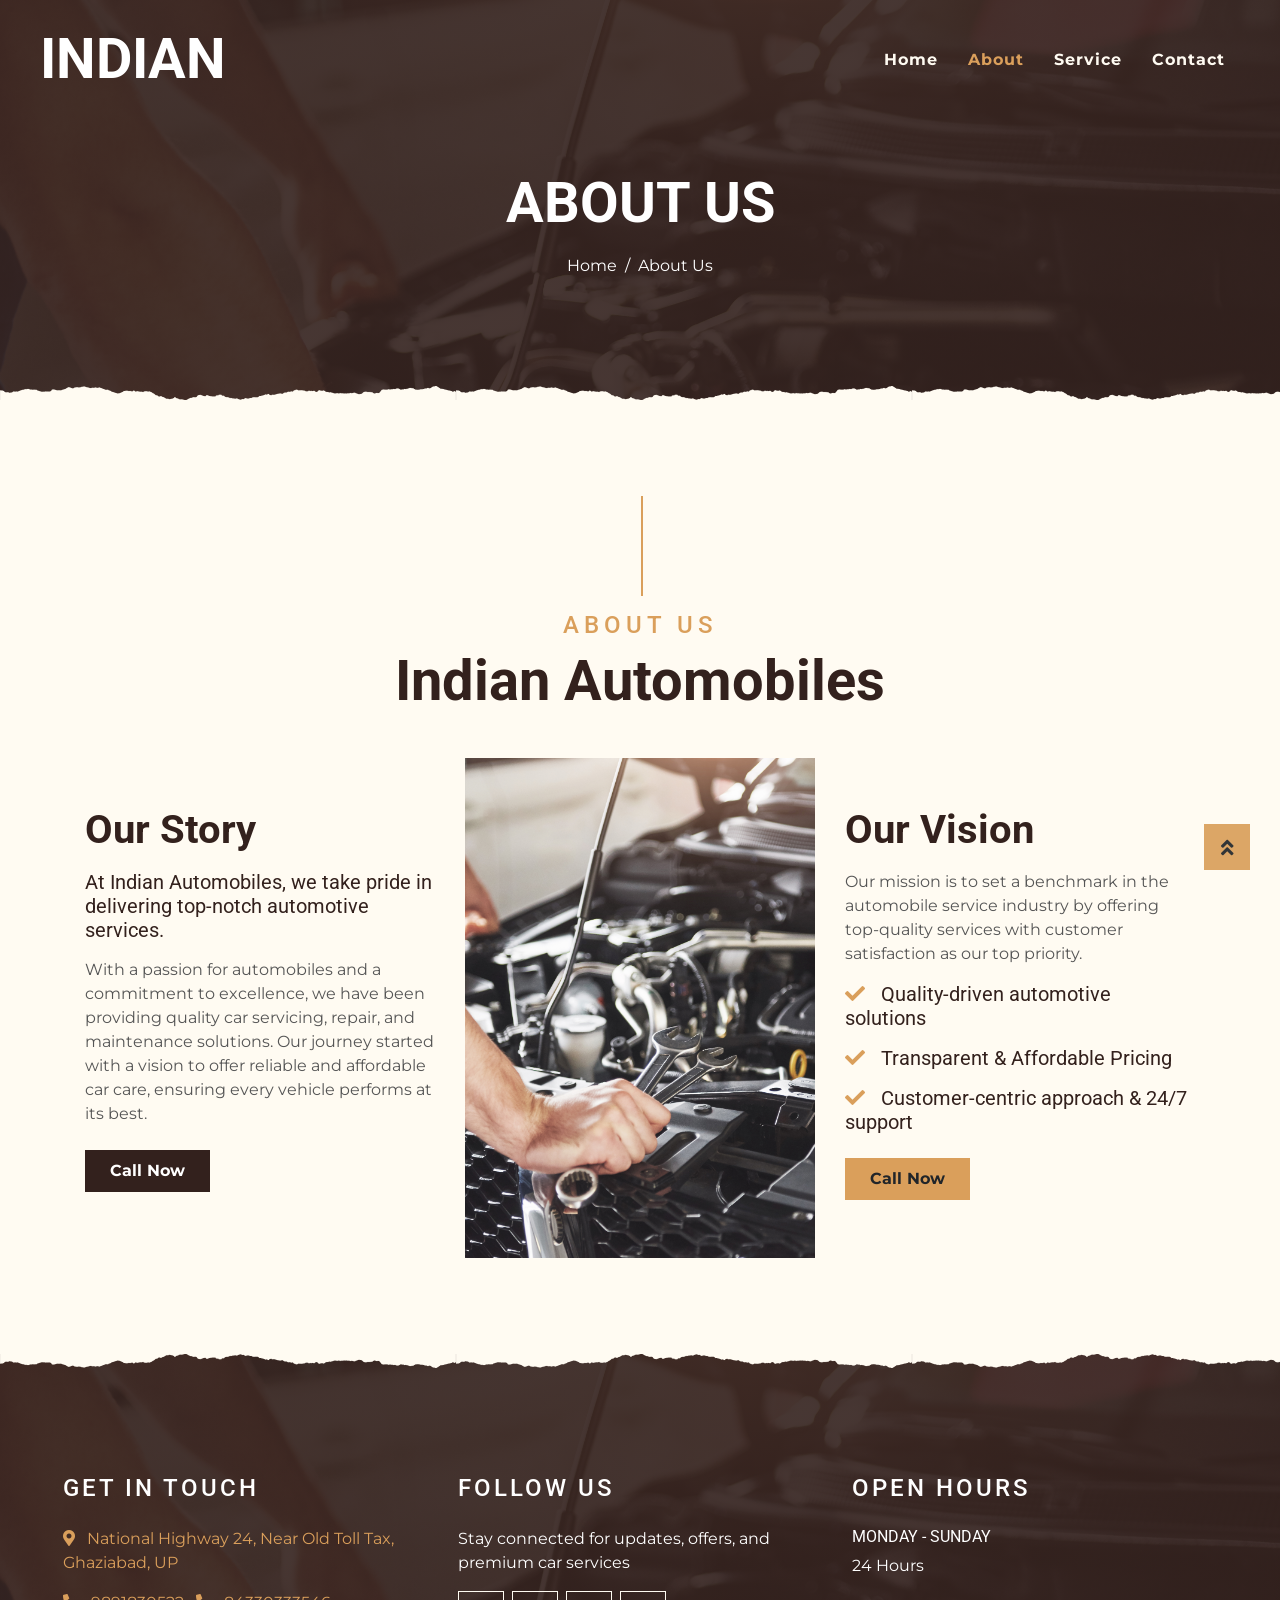
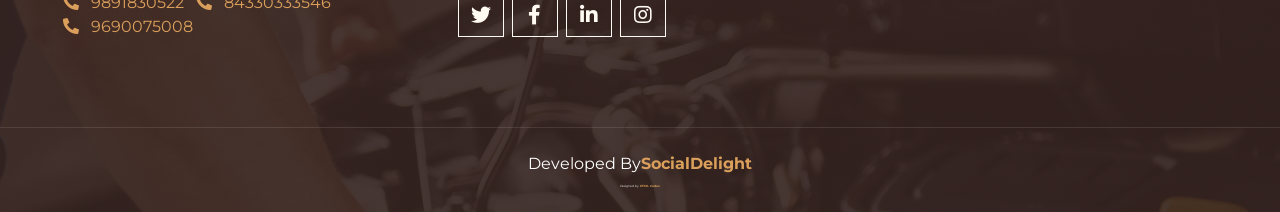
<file: about.html>
<!DOCTYPE html>
<html lang="en">

<head>
    <meta charset="utf-8">
    <title>INDIAN - Your Trustable Automobile Partner</title>
    <meta content="width=device-width, initial-scale=1.0" name="viewport">
    <meta content="Free Website Template" name="keywords">
    <meta content="Free Website Template" name="description">

    <!-- Favicon -->
    <link href="img/favicon.ico" rel="icon">

    <!-- Google Font -->
    <link rel="preconnect" href="https://fonts.gstatic.com">
    <link href="https://fonts.googleapis.com/css2?family=Montserrat:wght@200;400&family=Roboto:wght@400;500;700&display=swap" rel="stylesheet"> 

    <!-- Font Awesome -->
    <link href="https://cdnjs.cloudflare.com/ajax/libs/font-awesome/5.10.0/css/all.min.css" rel="stylesheet">

    <!-- Libraries Stylesheet -->
    <link href="lib/owlcarousel/assets/owl.carousel.min.css" rel="stylesheet">
    <link href="lib/tempusdominus/css/tempusdominus-bootstrap-4.min.css" rel="stylesheet" />

    <!-- Customized Bootstrap Stylesheet -->
    <link href="css/style.min.css" rel="stylesheet">
</head>

<body>
    <!-- Navbar Start -->
    <div class="container-fluid p-0 nav-bar">
        <nav class="navbar navbar-expand-lg bg-none navbar-dark py-3">
            <a href="index.html" class="navbar-brand px-lg-4 m-0">
                <h1 class="m-0 display-4 text-uppercase text-white">INDIAN</h1>
            </a>
            <button type="button" class="navbar-toggler" data-toggle="collapse" data-target="#navbarCollapse">
                <span class="navbar-toggler-icon"></span>
            </button>
            <div class="collapse navbar-collapse justify-content-between" id="navbarCollapse">
                <div class="navbar-nav ml-auto p-4">
                    <a href="index.html" class="nav-item nav-link">Home</a>
                    <a href="about.html" class="nav-item nav-link active">About</a>
                    <a href="service.html" class="nav-item nav-link">Service</a>
                    <!-- <a href="menu.html" class="nav-item nav-link">Menu</a>
                    <div class="nav-item dropdown">
                        <a href="#" class="nav-link dropdown-toggle" data-toggle="dropdown">Pages</a>
                        <div class="dropdown-menu text-capitalize">
                            <a href="reservation.html" class="dropdown-item">Reservation</a>
                            <a href="testimonial.html" class="dropdown-item">Testimonial</a>
                        </div> -->
                    <!-- </div> -->
                    <a href="contact.html" class="nav-item nav-link">Contact</a>
                </div>
            </div>
        </nav>
    </div>
    <!-- Navbar End -->


    <!-- Page Header Start -->
    <div class="container-fluid page-header mb-5 position-relative overlay-bottom">
        <div class="d-flex flex-column align-items-center justify-content-center pt-0 pt-lg-5" style="min-height: 400px">
            <h1 class="display-4 mb-3 mt-0 mt-lg-5 text-white text-uppercase">About Us</h1>
            <div class="d-inline-flex mb-lg-5">
                <p class="m-0 text-white"><a class="text-white" href="">Home</a></p>
                <p class="m-0 text-white px-2">/</p>
                <p class="m-0 text-white">About Us</p>
            </div>
        </div>
    </div>
    <!-- Page Header End -->


    <!-- About Start -->
    <div class="container-fluid py-5">
        <div class="container">
            <div class="section-title">
                <h4 class="text-primary text-uppercase" style="letter-spacing: 5px;">About Us</h4>
                <h1 class="display-4">Indian Automobiles</h1>
            </div>
            <div class="row">
                <!-- Our Story Section -->
                <div class="col-lg-4 py-0 py-lg-5">
                    <h1 class="mb-3">Our Story</h1>
                    <h5 class="mb-3">At Indian Automobiles, we take pride in delivering top-notch automotive services.</h5>
                    <p>With a passion for automobiles and a commitment to excellence, we have been providing quality car servicing, repair, and maintenance solutions. Our journey started with a vision to offer reliable and affordable car care, ensuring every vehicle performs at its best.</p>
                    <a href="tel:9891830522" class="btn btn-secondary font-weight-bold py-2 px-4 mt-2">Call Now</a>
                </div>
    
                <!-- Image Section -->
                <div class="col-lg-4 py-5 py-lg-0" style="min-height: 500px;">
                    <div class="position-relative h-100">
                        <img class="position-absolute w-100 h-100" src="img/main.jpg" style="object-fit: cover;">
                    </div>
                </div>
    
                <!-- Our Vision Section -->
                <div class="col-lg-4 py-0 py-lg-5">
                    <h1 class="mb-3">Our Vision</h1>
                    <p>Our mission is to set a benchmark in the automobile service industry by offering top-quality services with customer satisfaction as our top priority.</p>
                    <h5 class="mb-3"><i class="fa fa-check text-primary mr-3"></i>Quality-driven automotive solutions</h5>
                    <h5 class="mb-3"><i class="fa fa-check text-primary mr-3"></i>Transparent & Affordable Pricing</h5>
                    <h5 class="mb-3"><i class="fa fa-check text-primary mr-3"></i>Customer-centric approach & 24/7 support</h5>
                    <a href="tel:9891830522" class="btn btn-primary font-weight-bold py-2 px-4 mt-2">Call Now</a>
                </div>
            </div>
        </div>
    </div>
    <!-- About End --> 


    <!-- Footer Start -->
    <div class="container-fluid footer text-white mt-5 pt-5 px-0 position-relative overlay-top">
        <div class="row mx-0 pt-5 px-sm-3 px-lg-5 mt-4 justify-content-between">
            <div class="col-lg-4 col-md-6 mb-5">
                <h4 class="text-white text-uppercase mb-4" style="letter-spacing: 3px;">Get In Touch</h4>
                <p>
                    <a href="https://maps.app.goo.gl/JgSpMTa3kchjTQk89" target="_blank" class="text-decoration-none">
                        <i class="fa fa-map-marker-alt mr-2 text-primary"></i> 
                        National Highway 24, Near Old Toll Tax, Ghaziabad, UP
                    </a>
                </p>
                <p>
                    <ul class="list-inline">
                        <li class="list-inline-item">
                            <a href="tel:9891830522" class="text-decoration-none">
                                <i class="fa fa-phone-alt text-primary mr-2"></i> 9891830522
                            </a>
                        </li>
                        <li class="list-inline-item">
                            <a href="tel:84330333546" class="text-decoration-none">
                                <i class="fa fa-phone-alt text-primary mr-2"></i> 84330333546
                            </a>
                        </li>
                        <li class="list-inline-item">
                            <a href="tel:9690075008" class="text-decoration-none">
                                <i class="fa fa-phone-alt text-primary mr-2"></i> 9690075008
                            </a>
                        </li>
                    </ul>
                </p>
                
                <!-- <p class="m-0"><i class="fa fa-envelope mr-2"></i>info@example.com</p> -->
            </div>
            <div class="col-lg-4 col-md-6 mb-5">
                <h4 class="text-white text-uppercase mb-4" style="letter-spacing: 3px;">Follow Us</h4>
                <p>Stay connected for updates, offers, and premium car services    </p>
                <div class="d-flex justify-content-start">
                    <a class="btn btn-lg btn-outline-light btn-lg-square mr-2" href="#"><i class="fab fa-twitter"></i></a>
                    <a class="btn btn-lg btn-outline-light btn-lg-square mr-2" href="#"><i class="fab fa-facebook-f"></i></a>
                    <a class="btn btn-lg btn-outline-light btn-lg-square mr-2" href="#"><i class="fab fa-linkedin-in"></i></a>
                    <a class="btn btn-lg btn-outline-light btn-lg-square" href="#"><i class="fab fa-instagram"></i></a>
                </div>
            </div>
            <div class="col-lg-4 col-md-6 mb-5">
                <h4 class="text-white text-uppercase mb-4" style="letter-spacing: 3px;">Open Hours</h4>
                <div>
                    <h6 class="text-white text-uppercase">Monday - Sunday</h6>
                    <p>24 Hours</p>
                     
                </div>
            </div>
           
        </div>
        <div class="container-fluid text-center text-white border-top mt-4 py-4 px-sm-3 px-md-5" style="border-color: rgba(256, 256, 256, .1) !important;">
            <p class="mb-2 text-white">Developed By<a class="font-weight-bold" href="https://www.socialdelight.in/">SocialDelight</a></a></p>
            <p class="m-0 text-white" style="font-size: 3px;">Designed by <a class="font-weight-bold" href="https://htmlcodex.com">HTML Codex</a></p>
        </div>
    </div>
    <!-- Footer End -->


    <!-- Back to Top -->
    <a href="#" class="btn btn-lg btn-primary btn-lg-square back-to-top"><i class="fa fa-angle-double-up"></i></a>


    <!-- JavaScript Libraries -->
    <script src="https://code.jquery.com/jquery-3.4.1.min.js"></script>
    <script src="https://stackpath.bootstrapcdn.com/bootstrap/4.4.1/js/bootstrap.bundle.min.js"></script>
    <script src="lib/easing/easing.min.js"></script>
    <script src="lib/waypoints/waypoints.min.js"></script>
    <script src="lib/owlcarousel/owl.carousel.min.js"></script>
    <script src="lib/tempusdominus/js/moment.min.js"></script>
    <script src="lib/tempusdominus/js/moment-timezone.min.js"></script>
    <script src="lib/tempusdominus/js/tempusdominus-bootstrap-4.min.js"></script>

    <!-- Contact Javascript File -->
    <script src="mail/jqBootstrapValidation.min.js"></script>
    <script src="mail/contact.js"></script>

    <!-- Template Javascript -->
    <script src="js/main.js"></script>
</body>

</html>
</file>
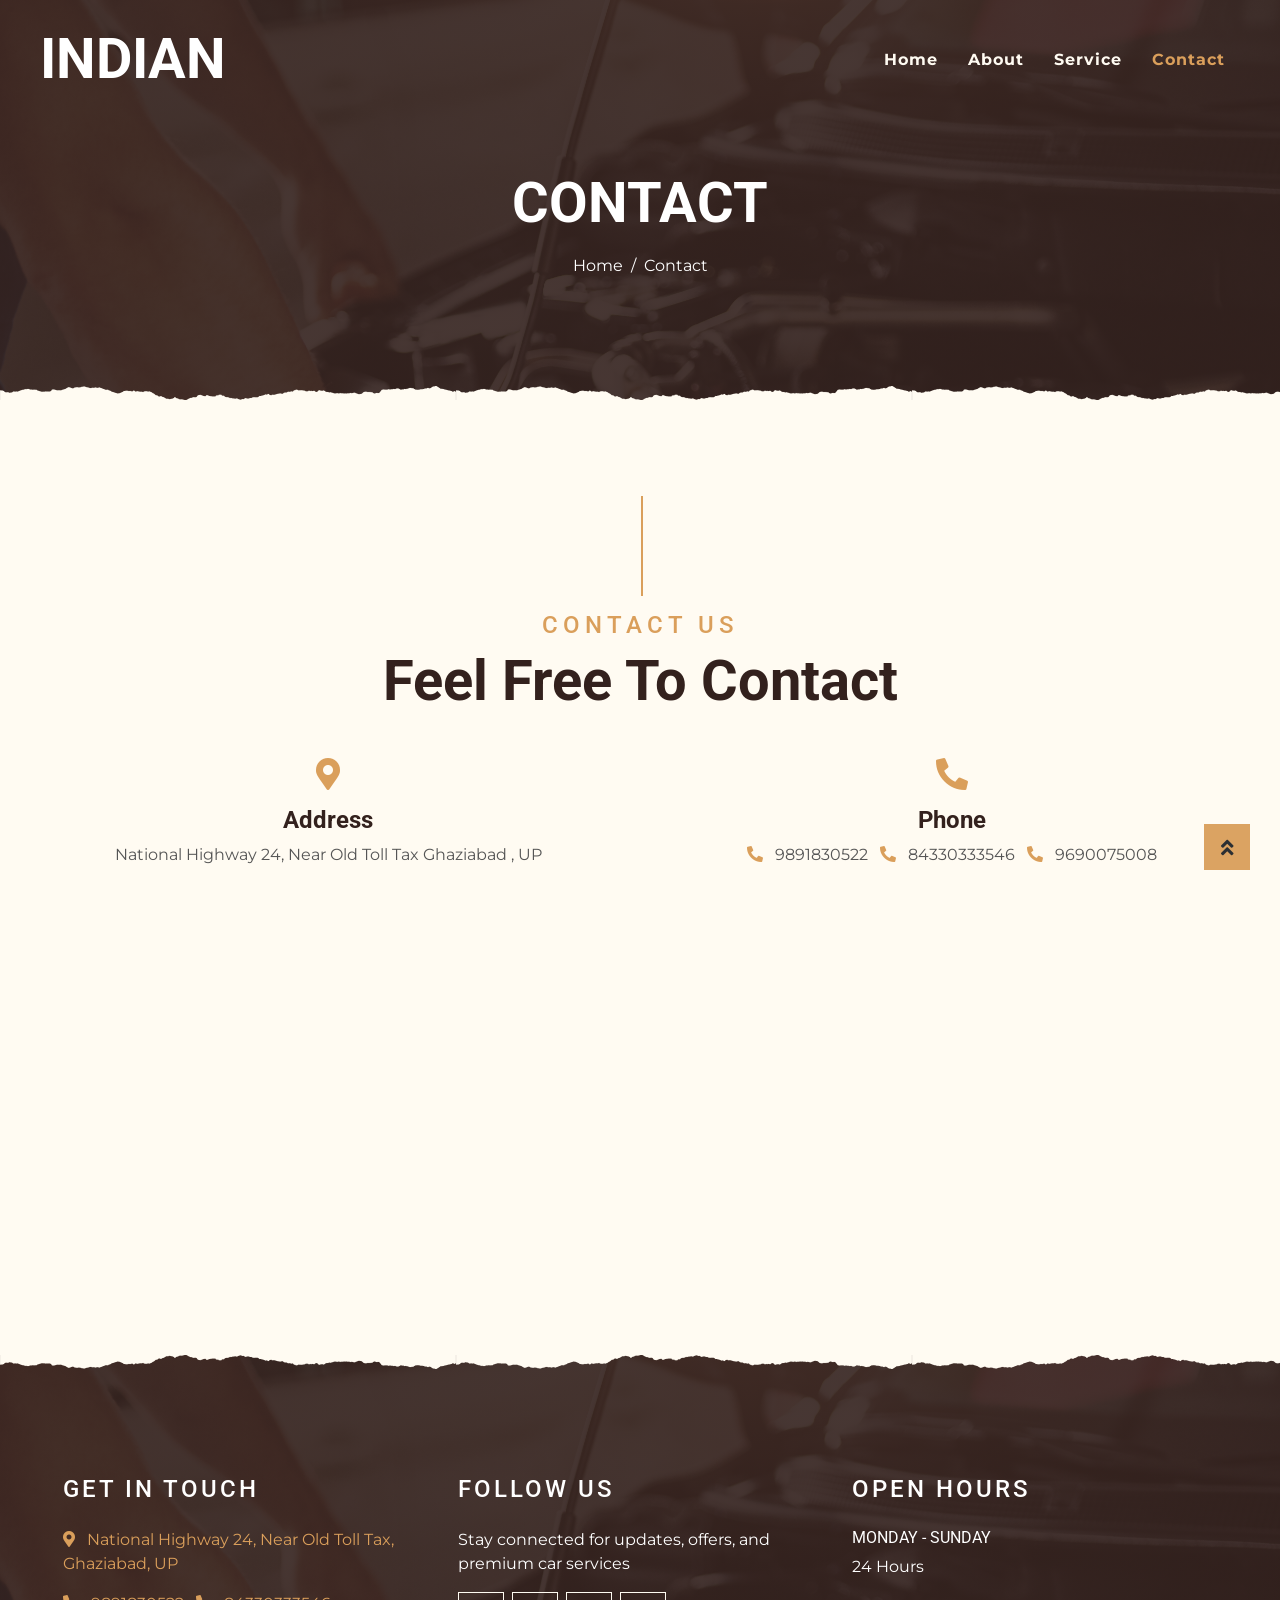
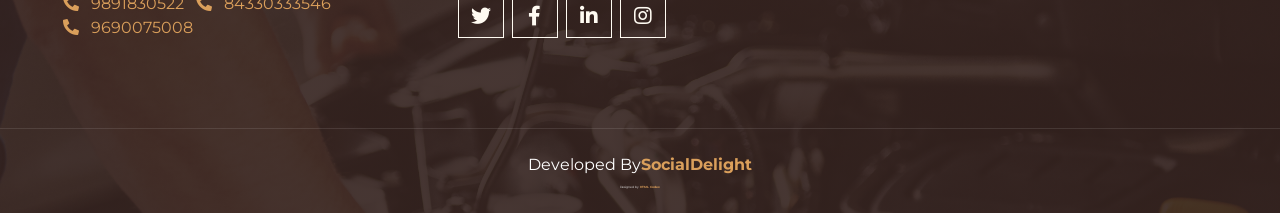
<file: contact.html>
<!DOCTYPE html>
<html lang="en">

<head>
    <meta charset="utf-8">
    <title>INDIAN - Your Trustable Automobile Partner</title>
    <meta content="width=device-width, initial-scale=1.0" name="viewport">
    <meta content="Free Website Template" name="keywords">
    <meta content="Free Website Template" name="description">

    <!-- Favicon -->
    <link href="img/favicon.ico" rel="icon">

    <!-- Google Font -->
    <link rel="preconnect" href="https://fonts.gstatic.com">
    <link href="https://fonts.googleapis.com/css2?family=Montserrat:wght@200;400&family=Roboto:wght@400;500;700&display=swap" rel="stylesheet"> 

    <!-- Font Awesome -->
    <link href="https://cdnjs.cloudflare.com/ajax/libs/font-awesome/5.10.0/css/all.min.css" rel="stylesheet">

    <!-- Libraries Stylesheet -->
    <link href="lib/owlcarousel/assets/owl.carousel.min.css" rel="stylesheet">
    <link href="lib/tempusdominus/css/tempusdominus-bootstrap-4.min.css" rel="stylesheet" />

    <!-- Customized Bootstrap Stylesheet -->
    <link href="css/style.min.css" rel="stylesheet">
</head>

<body>
    <!-- Navbar Start -->
    <div class="container-fluid p-0 nav-bar">
        <nav class="navbar navbar-expand-lg bg-none navbar-dark py-3">
            <a href="index.html" class="navbar-brand px-lg-4 m-0">
                <h1 class="m-0 display-4 text-uppercase text-white">Indian</h1>
            </a>
            <button type="button" class="navbar-toggler" data-toggle="collapse" data-target="#navbarCollapse">
                <span class="navbar-toggler-icon"></span>
            </button>
            <div class="collapse navbar-collapse justify-content-between" id="navbarCollapse">
                <div class="navbar-nav ml-auto p-4">
                    <a href="index.html" class="nav-item nav-link">Home</a>
                    <a href="about.html" class="nav-item nav-link">About</a>
                    <a href="service.html" class="nav-item nav-link">Service</a>
                    <!-- <a href="menu.html" class="nav-item nav-link">Menu</a>
                    <div class="nav-item dropdown">
                        <a href="#" class="nav-link dropdown-toggle" data-toggle="dropdown">Pages</a>
                        <div class="dropdown-menu text-capitalize">
                            <a href="reservation.html" class="dropdown-item">Reservation</a>
                            <a href="testimonial.html" class="dropdown-item">Testimonial</a>
                        </div>
                    </div> -->
                    <a href="contact.html" class="nav-item nav-link active">Contact</a>
                </div>
            </div>
        </nav>
    </div>
    <!-- Navbar End -->


    <!-- Page Header Start -->
    <div class="container-fluid page-header mb-5 position-relative overlay-bottom">
        <div class="d-flex flex-column align-items-center justify-content-center pt-0 pt-lg-5" style="min-height: 400px">
            <h1 class="display-4 mb-3 mt-0 mt-lg-5 text-white text-uppercase">Contact</h1>
            <div class="d-inline-flex mb-lg-5">
                <p class="m-0 text-white"><a class="text-white" href="">Home</a></p>
                <p class="m-0 text-white px-2">/</p>
                <p class="m-0 text-white">Contact</p>
            </div>
        </div>
    </div>
    <!-- Page Header End -->


    <!-- Contact Start -->
    <div class="container-fluid pt-5">
        
            <div class="section-title">
                <h4 class="text-primary text-uppercase" style="letter-spacing: 5px;">Contact Us</h4>
                <h1 class="display-4">Feel Free To Contact</h1>
            </div>
            <div class="row px-3 pb-2">
                <div class="col-sm-6 text-center mb-3">
                    <i class="fa fa-2x fa-map-marker-alt mb-3 text-primary"></i>
                    <h4 class="font-weight-bold">Address</h4>
                    <p>National Highway 24, Near Old Toll Tax
 Ghaziabad , UP</p>
                </div>
                <div class="col-sm-6 text-center mb-3">
                    <i class="fa fa-2x fa-phone-alt mb-3 text-primary"></i>
                    <h4 class="font-weight-bold">Phone</h4>
                   <div class="d-flex flex-column ">
                    <ul class="list-inline">
                        <li class="list-inline-item"><i class="fa fa-phone-alt text-primary mr-2"></i> 9891830522</li>
                        <li class="list-inline-item"><i class="fa fa-phone-alt text-primary mr-2"></i> 84330333546</li>
                        <li class="list-inline-item"><i class="fa fa-phone-alt text-primary mr-2"></i> 9690075008</li>
                    </ul>
                    
                   </div>
                    
                </div>
                <!-- <div class="col-sm-4 text-center mb-3">
                    <i class="far fa-2x fa-envelope mb-3 text-primary"></i>
                    <h4 class="font-weight-bold">Email</h4>
                    <p>info@example.com</p>
                </div>
            </div> -->
            <div class="row">
                <div class="col-12" style="max-width: 90%;">
 
                
                
                </div>
                    <!-- <div class="col-md-6 pb-5">
                    <div class="contact-form">
                        <div id="success"></div>
                        <form name="sentMessage" id="contactForm" novalidate="novalidate">
                            <div class="control-group">
                                <input type="text" class="form-control bg-transparent p-4" id="name" placeholder="Your Name"
                                    required="required" data-validation-required-message="Please enter your name" />
                                <p class="help-block text-danger"></p>
                            </div>
                            <div class="control-group">
                                <input type="email" class="form-control bg-transparent p-4" id="email" placeholder="Your Email"
                                    required="required" data-validation-required-message="Please enter your email" />
                                <p class="help-block text-danger"></p>
                            </div>
                            <div class="control-group">
                                <input type="text" class="form-control bg-transparent p-4" id="subject" placeholder="Subject"
                                    required="required" data-validation-required-message="Please enter a subject" />
                                <p class="help-block text-danger"></p>
                            </div>
                            <div class="control-group">
                                <textarea class="form-control bg-transparent py-3 px-4" rows="5" id="message" placeholder="Message"
                                    required="required"
                                    data-validation-required-message="Please enter your message"></textarea>
                                <p class="help-block text-danger"></p>
                            </div>
                            <div>
                                <button class="btn btn-primary font-weight-bold py-3 px-5" type="submit" id="sendMessageButton">Send
                                    Message</button>
                            </div>
                        </form>
                    </div>
                </div> -->
            </div>
        </div>
        <div class="row justify-content-center">
            <iframe src="https://www.google.com/maps/embed?pb=!1m18!1m12!1m3!1d112002.2649582614!2d77.35359636311979!3d28.68752924785216!2m3!1f0!2f0!3f0!3m2!1i1024!2i768!4f13.1!3m3!1m2!1s0x390cf300418ac941%3A0x2d9022c462dfbad1!2sINDIAN%20AUTOMOBILES!5e0!3m2!1sen!2sin!4v1740308918317!5m2!1sen!2sin" width="90%" height="400" style="border:0;" allowfullscreen="" loading="lazy" referrerpolicy="no-referrer-when-downgrade"></iframe>
        </div>
    </div>
    <!-- Contact End -->


    <!-- Footer Start -->
    <div class="container-fluid footer text-white mt-5 pt-5 px-0 position-relative overlay-top">
        <div class="row mx-0 pt-5 px-sm-3 px-lg-5 mt-4 justify-content-between">
            <div class="col-lg-4 col-md-6 mb-5">
                <h4 class="text-white text-uppercase mb-4" style="letter-spacing: 3px;">Get In Touch</h4>
                <p>
                    <a href="https://maps.app.goo.gl/JgSpMTa3kchjTQk89" target="_blank" class="text-decoration-none">
                        <i class="fa fa-map-marker-alt mr-2 text-primary"></i> 
                        National Highway 24, Near Old Toll Tax, Ghaziabad, UP
                    </a>
                </p>
                <p>
                    <ul class="list-inline">
                        <li class="list-inline-item">
                            <a href="tel:9891830522" class="text-decoration-none">
                                <i class="fa fa-phone-alt text-primary mr-2"></i> 9891830522
                            </a>
                        </li>
                        <li class="list-inline-item">
                            <a href="tel:84330333546" class="text-decoration-none">
                                <i class="fa fa-phone-alt text-primary mr-2"></i> 84330333546
                            </a>
                        </li>
                        <li class="list-inline-item">
                            <a href="tel:9690075008" class="text-decoration-none">
                                <i class="fa fa-phone-alt text-primary mr-2"></i> 9690075008
                            </a>
                        </li>
                    </ul>
                </p>
                
                <!-- <p class="m-0"><i class="fa fa-envelope mr-2"></i>info@example.com</p> -->
            </div>
            <div class="col-lg-4 col-md-6 mb-5">
                <h4 class="text-white text-uppercase mb-4" style="letter-spacing: 3px;">Follow Us</h4>
                <p>Stay connected for updates, offers, and premium car services    </p>
                <div class="d-flex justify-content-start">
                    <a class="btn btn-lg btn-outline-light btn-lg-square mr-2" href="#"><i class="fab fa-twitter"></i></a>
                    <a class="btn btn-lg btn-outline-light btn-lg-square mr-2" href="#"><i class="fab fa-facebook-f"></i></a>
                    <a class="btn btn-lg btn-outline-light btn-lg-square mr-2" href="#"><i class="fab fa-linkedin-in"></i></a>
                    <a class="btn btn-lg btn-outline-light btn-lg-square" href="#"><i class="fab fa-instagram"></i></a>
                </div>
            </div>
            <div class="col-lg-4 col-md-6 mb-5">
                <h4 class="text-white text-uppercase mb-4" style="letter-spacing: 3px;">Open Hours</h4>
                <div>
                    <h6 class="text-white text-uppercase">Monday - Sunday</h6>
                    <p>24 Hours</p>
                     
                </div>
            </div>
           
        </div>
        <div class="container-fluid text-center text-white border-top mt-4 py-4 px-sm-3 px-md-5" style="border-color: rgba(256, 256, 256, .1) !important;">
            <p class="mb-2 text-white">Developed By<a class="font-weight-bold" href="https://www.socialdelight.in/">SocialDelight</a></a></p>
            <p class="m-0 text-white" style="font-size: 3px;">Designed by <a class="font-weight-bold" href="https://htmlcodex.com">HTML Codex</a></p>
        </div>
    </div>
    <!-- Footer End -->


    <!-- Back to Top -->
    <a href="#" class="btn btn-lg btn-primary btn-lg-square back-to-top"><i class="fa fa-angle-double-up"></i></a>


    <!-- JavaScript Libraries -->
    <script src="https://code.jquery.com/jquery-3.4.1.min.js"></script>
    <script src="https://stackpath.bootstrapcdn.com/bootstrap/4.4.1/js/bootstrap.bundle.min.js"></script>
    <script src="lib/easing/easing.min.js"></script>
    <script src="lib/waypoints/waypoints.min.js"></script>
    <script src="lib/owlcarousel/owl.carousel.min.js"></script>
    <script src="lib/tempusdominus/js/moment.min.js"></script>
    <script src="lib/tempusdominus/js/moment-timezone.min.js"></script>
    <script src="lib/tempusdominus/js/tempusdominus-bootstrap-4.min.js"></script>

    <!-- Contact Javascript File -->
    <script src="mail/jqBootstrapValidation.min.js"></script>
    <script src="mail/contact.js"></script>

    <!-- Template Javascript -->
    <script src="js/main.js"></script>
</body>

</html>
</file>
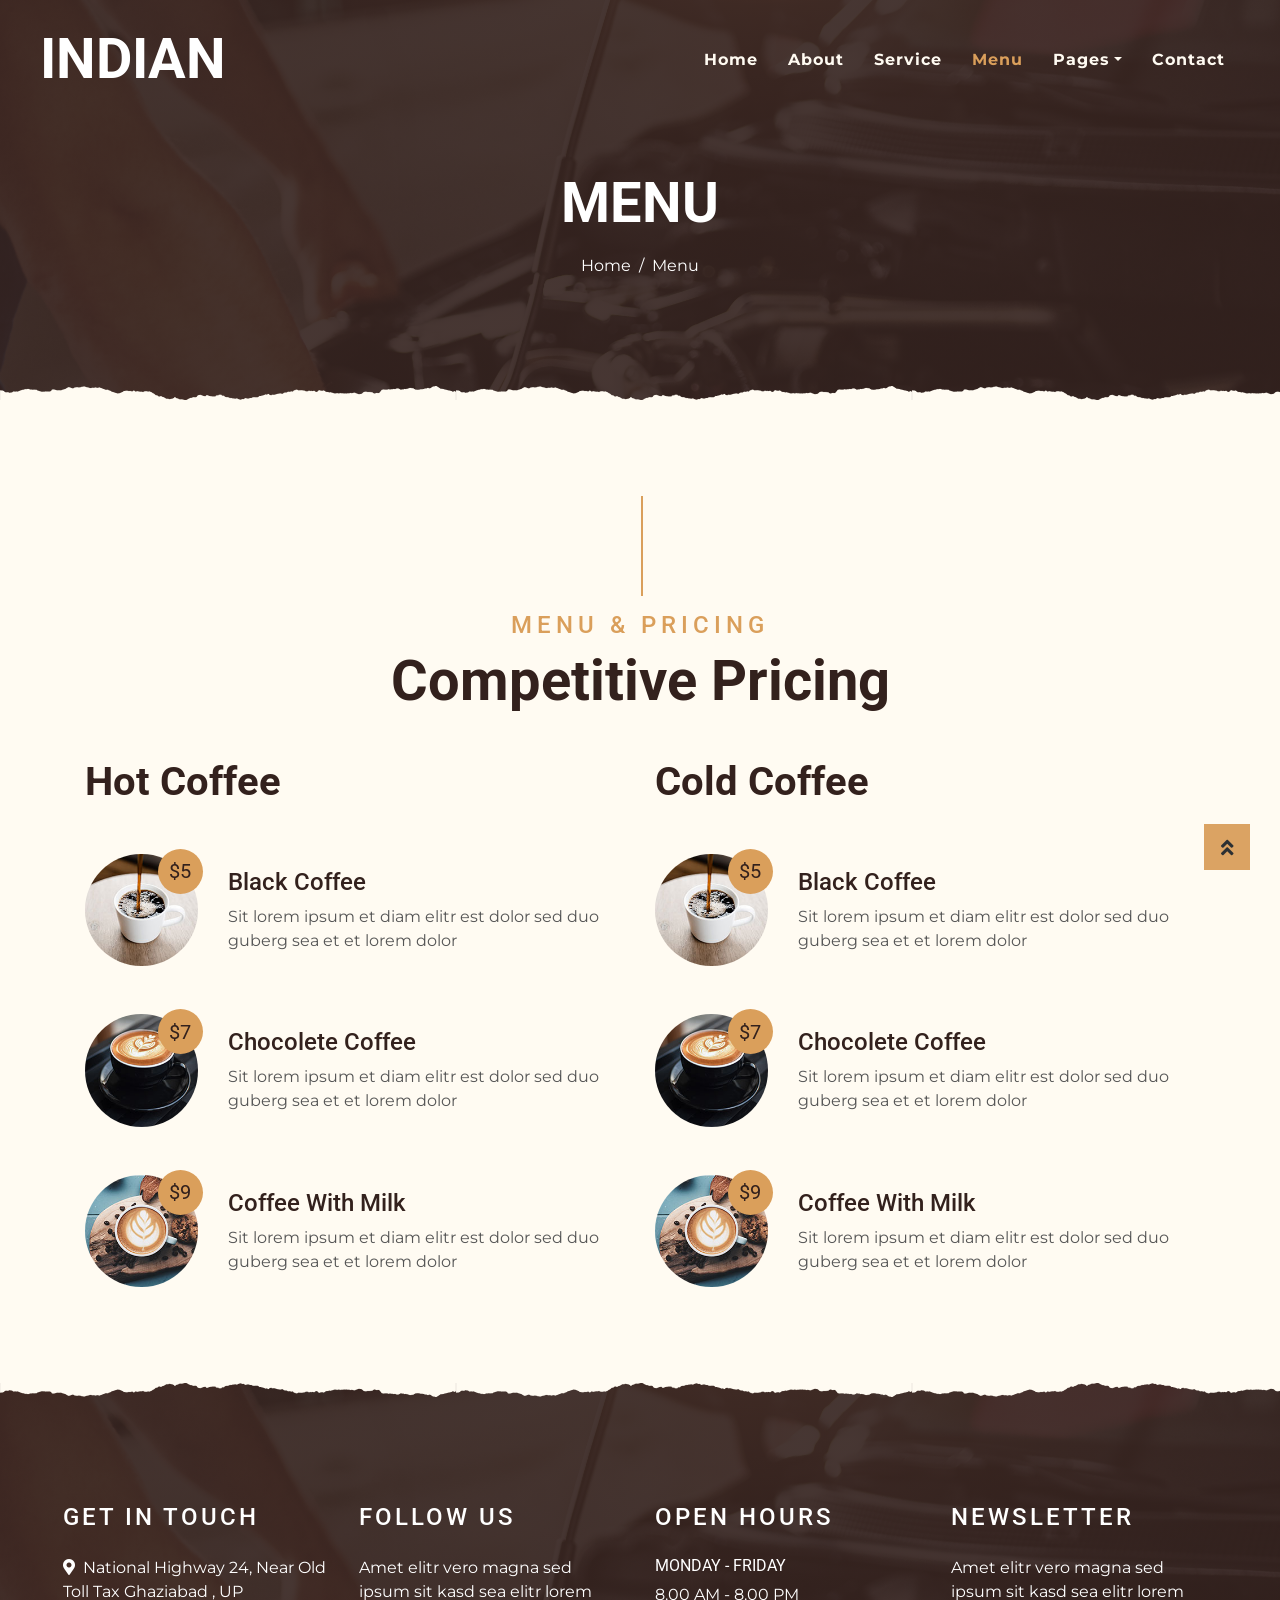
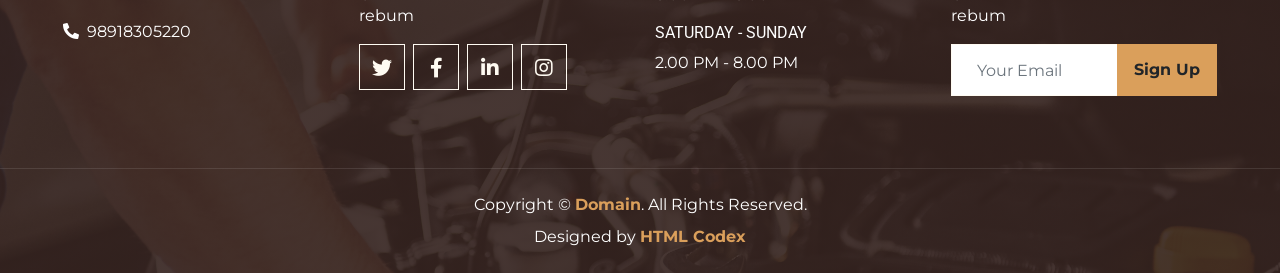
<file: menu.html>
<!DOCTYPE html>
<html lang="en">

<head>
    <meta charset="utf-8">
    <title>INDIAN - Your Trustable Automobile Partner</title>
    <meta content="width=device-width, initial-scale=1.0" name="viewport">
    <meta content="Free Website Template" name="keywords">
    <meta content="Free Website Template" name="description">

    <!-- Favicon -->
    <link href="img/favicon.ico" rel="icon">

    <!-- Google Font -->
    <link rel="preconnect" href="https://fonts.gstatic.com">
    <link href="https://fonts.googleapis.com/css2?family=Montserrat:wght@200;400&family=Roboto:wght@400;500;700&display=swap" rel="stylesheet"> 

    <!-- Font Awesome -->
    <link href="https://cdnjs.cloudflare.com/ajax/libs/font-awesome/5.10.0/css/all.min.css" rel="stylesheet">

    <!-- Libraries Stylesheet -->
    <link href="lib/owlcarousel/assets/owl.carousel.min.css" rel="stylesheet">
    <link href="lib/tempusdominus/css/tempusdominus-bootstrap-4.min.css" rel="stylesheet" />

    <!-- Customized Bootstrap Stylesheet -->
    <link href="css/style.min.css" rel="stylesheet">
</head>

<body>
    <!-- Navbar Start -->
    <div class="container-fluid p-0 nav-bar">
        <nav class="navbar navbar-expand-lg bg-none navbar-dark py-3">
            <a href="index.html" class="navbar-brand px-lg-4 m-0">
                <h1 class="m-0 display-4 text-uppercase text-white">INDIAN</h1>
            </a>
            <button type="button" class="navbar-toggler" data-toggle="collapse" data-target="#navbarCollapse">
                <span class="navbar-toggler-icon"></span>
            </button>
            <div class="collapse navbar-collapse justify-content-between" id="navbarCollapse">
                <div class="navbar-nav ml-auto p-4">
                    <a href="index.html" class="nav-item nav-link">Home</a>
                    <a href="about.html" class="nav-item nav-link">About</a>
                    <a href="service.html" class="nav-item nav-link">Service</a>
                    <a href="menu.html" class="nav-item nav-link active">Menu</a>
                    <div class="nav-item dropdown">
                        <a href="#" class="nav-link dropdown-toggle" data-toggle="dropdown">Pages</a>
                        <div class="dropdown-menu text-capitalize">
                            <a href="reservation.html" class="dropdown-item">Reservation</a>
                            <a href="testimonial.html" class="dropdown-item">Testimonial</a>
                        </div>
                    </div>
                    <a href="contact.html" class="nav-item nav-link">Contact</a>
                </div>
            </div>
        </nav>
    </div>
    <!-- Navbar End -->


    <!-- Page Header Start -->
    <div class="container-fluid page-header mb-5 position-relative overlay-bottom">
        <div class="d-flex flex-column align-items-center justify-content-center pt-0 pt-lg-5" style="min-height: 400px">
            <h1 class="display-4 mb-3 mt-0 mt-lg-5 text-white text-uppercase">Menu</h1>
            <div class="d-inline-flex mb-lg-5">
                <p class="m-0 text-white"><a class="text-white" href="">Home</a></p>
                <p class="m-0 text-white px-2">/</p>
                <p class="m-0 text-white">Menu</p>
            </div>
        </div>
    </div>
    <!-- Page Header End -->


    <!-- Menu Start -->
    <div class="container-fluid pt-5">
        <div class="container">
            <div class="section-title">
                <h4 class="text-primary text-uppercase" style="letter-spacing: 5px;">Menu & Pricing</h4>
                <h1 class="display-4">Competitive Pricing</h1>
            </div>
            <div class="row">
                <div class="col-lg-6">
                    <h1 class="mb-5">Hot Coffee</h1>
                    <div class="row align-items-center mb-5">
                        <div class="col-4 col-sm-3">
                            <img class="w-100 rounded-circle mb-3 mb-sm-0" src="img/menu-1.jpg" alt="">
                            <h5 class="menu-price">$5</h5>
                        </div>
                        <div class="col-8 col-sm-9">
                            <h4>Black Coffee</h4>
                            <p class="m-0">Sit lorem ipsum et diam elitr est dolor sed duo guberg sea et et lorem dolor</p>
                        </div>
                    </div>
                    <div class="row align-items-center mb-5">
                        <div class="col-4 col-sm-3">
                            <img class="w-100 rounded-circle mb-3 mb-sm-0" src="img/menu-2.jpg" alt="">
                            <h5 class="menu-price">$7</h5>
                        </div>
                        <div class="col-8 col-sm-9">
                            <h4>Chocolete Coffee</h4>
                            <p class="m-0">Sit lorem ipsum et diam elitr est dolor sed duo guberg sea et et lorem dolor</p>
                        </div>
                    </div>
                    <div class="row align-items-center mb-5">
                        <div class="col-4 col-sm-3">
                            <img class="w-100 rounded-circle mb-3 mb-sm-0" src="img/menu-3.jpg" alt="">
                            <h5 class="menu-price">$9</h5>
                        </div>
                        <div class="col-8 col-sm-9">
                            <h4>Coffee With Milk</h4>
                            <p class="m-0">Sit lorem ipsum et diam elitr est dolor sed duo guberg sea et et lorem dolor</p>
                        </div>
                    </div>
                </div>
                <div class="col-lg-6">
                    <h1 class="mb-5">Cold Coffee</h1>
                    <div class="row align-items-center mb-5">
                        <div class="col-4 col-sm-3">
                            <img class="w-100 rounded-circle mb-3 mb-sm-0" src="img/menu-1.jpg" alt="">
                            <h5 class="menu-price">$5</h5>
                        </div>
                        <div class="col-8 col-sm-9">
                            <h4>Black Coffee</h4>
                            <p class="m-0">Sit lorem ipsum et diam elitr est dolor sed duo guberg sea et et lorem dolor</p>
                        </div>
                    </div>
                    <div class="row align-items-center mb-5">
                        <div class="col-4 col-sm-3">
                            <img class="w-100 rounded-circle mb-3 mb-sm-0" src="img/menu-2.jpg" alt="">
                            <h5 class="menu-price">$7</h5>
                        </div>
                        <div class="col-8 col-sm-9">
                            <h4>Chocolete Coffee</h4>
                            <p class="m-0">Sit lorem ipsum et diam elitr est dolor sed duo guberg sea et et lorem dolor</p>
                        </div>
                    </div>
                    <div class="row align-items-center mb-5">
                        <div class="col-4 col-sm-3">
                            <img class="w-100 rounded-circle mb-3 mb-sm-0" src="img/menu-3.jpg" alt="">
                            <h5 class="menu-price">$9</h5>
                        </div>
                        <div class="col-8 col-sm-9">
                            <h4>Coffee With Milk</h4>
                            <p class="m-0">Sit lorem ipsum et diam elitr est dolor sed duo guberg sea et et lorem dolor</p>
                        </div>
                    </div>
                </div>
            </div>
        </div>
    </div>
    <!-- Menu End -->


    <!-- Footer Start -->
    <div class="container-fluid footer text-white mt-5 pt-5 px-0 position-relative overlay-top">
        <div class="row mx-0 pt-5 px-sm-3 px-lg-5 mt-4">
            <div class="col-lg-3 col-md-6 mb-5">
                <h4 class="text-white text-uppercase mb-4" style="letter-spacing: 3px;">Get In Touch</h4>
                <p><i class="fa fa-map-marker-alt mr-2"></i>National Highway 24, Near Old Toll Tax
 Ghaziabad , UP</p>
                <p><i class="fa fa-phone-alt mr-2"></i>98918305220</p>
                <!-- <p class="m-0"><i class="fa fa-envelope mr-2"></i>info@example.com</p> -->
            </div>
            <div class="col-lg-3 col-md-6 mb-5">
                <h4 class="text-white text-uppercase mb-4" style="letter-spacing: 3px;">Follow Us</h4>
                <p>Amet elitr vero magna sed ipsum sit kasd sea elitr lorem rebum</p>
                <div class="d-flex justify-content-start">
                    <a class="btn btn-lg btn-outline-light btn-lg-square mr-2" href="#"><i class="fab fa-twitter"></i></a>
                    <a class="btn btn-lg btn-outline-light btn-lg-square mr-2" href="#"><i class="fab fa-facebook-f"></i></a>
                    <a class="btn btn-lg btn-outline-light btn-lg-square mr-2" href="#"><i class="fab fa-linkedin-in"></i></a>
                    <a class="btn btn-lg btn-outline-light btn-lg-square" href="#"><i class="fab fa-instagram"></i></a>
                </div>
            </div>
            <div class="col-lg-3 col-md-6 mb-5">
                <h4 class="text-white text-uppercase mb-4" style="letter-spacing: 3px;">Open Hours</h4>
                <div>
                    <h6 class="text-white text-uppercase">Monday - Friday</h6>
                    <p>8.00 AM - 8.00 PM</p>
                    <h6 class="text-white text-uppercase">Saturday - Sunday</h6>
                    <p>2.00 PM - 8.00 PM</p>
                </div>
            </div>
            <div class="col-lg-3 col-md-6 mb-5">
                <h4 class="text-white text-uppercase mb-4" style="letter-spacing: 3px;">Newsletter</h4>
                <p>Amet elitr vero magna sed ipsum sit kasd sea elitr lorem rebum</p>
                <div class="w-100">
                    <div class="input-group">
                        <input type="text" class="form-control border-light" style="padding: 25px;" placeholder="Your Email">
                        <div class="input-group-append">
                            <button class="btn btn-primary font-weight-bold px-3">Sign Up</button>
                        </div>
                    </div>
                </div>
            </div>
        </div>
        <div class="container-fluid text-center text-white border-top mt-4 py-4 px-sm-3 px-md-5" style="border-color: rgba(256, 256, 256, .1) !important;">
            <p class="mb-2 text-white">Copyright &copy; <a class="font-weight-bold" href="#">Domain</a>. All Rights Reserved.</a></p>
            <p class="m-0 text-white">Designed by <a class="font-weight-bold" href="https://htmlcodex.com">HTML Codex</a></p>
        </div>
    </div>
    <!-- Footer End -->


    <!-- Back to Top -->
    <a href="#" class="btn btn-lg btn-primary btn-lg-square back-to-top"><i class="fa fa-angle-double-up"></i></a>


    <!-- JavaScript Libraries -->
    <script src="https://code.jquery.com/jquery-3.4.1.min.js"></script>
    <script src="https://stackpath.bootstrapcdn.com/bootstrap/4.4.1/js/bootstrap.bundle.min.js"></script>
    <script src="lib/easing/easing.min.js"></script>
    <script src="lib/waypoints/waypoints.min.js"></script>
    <script src="lib/owlcarousel/owl.carousel.min.js"></script>
    <script src="lib/tempusdominus/js/moment.min.js"></script>
    <script src="lib/tempusdominus/js/moment-timezone.min.js"></script>
    <script src="lib/tempusdominus/js/tempusdominus-bootstrap-4.min.js"></script>

    <!-- Contact Javascript File -->
    <script src="mail/jqBootstrapValidation.min.js"></script>
    <script src="mail/contact.js"></script>

    <!-- Template Javascript -->
    <script src="js/main.js"></script>
</body>

</html>
</file>
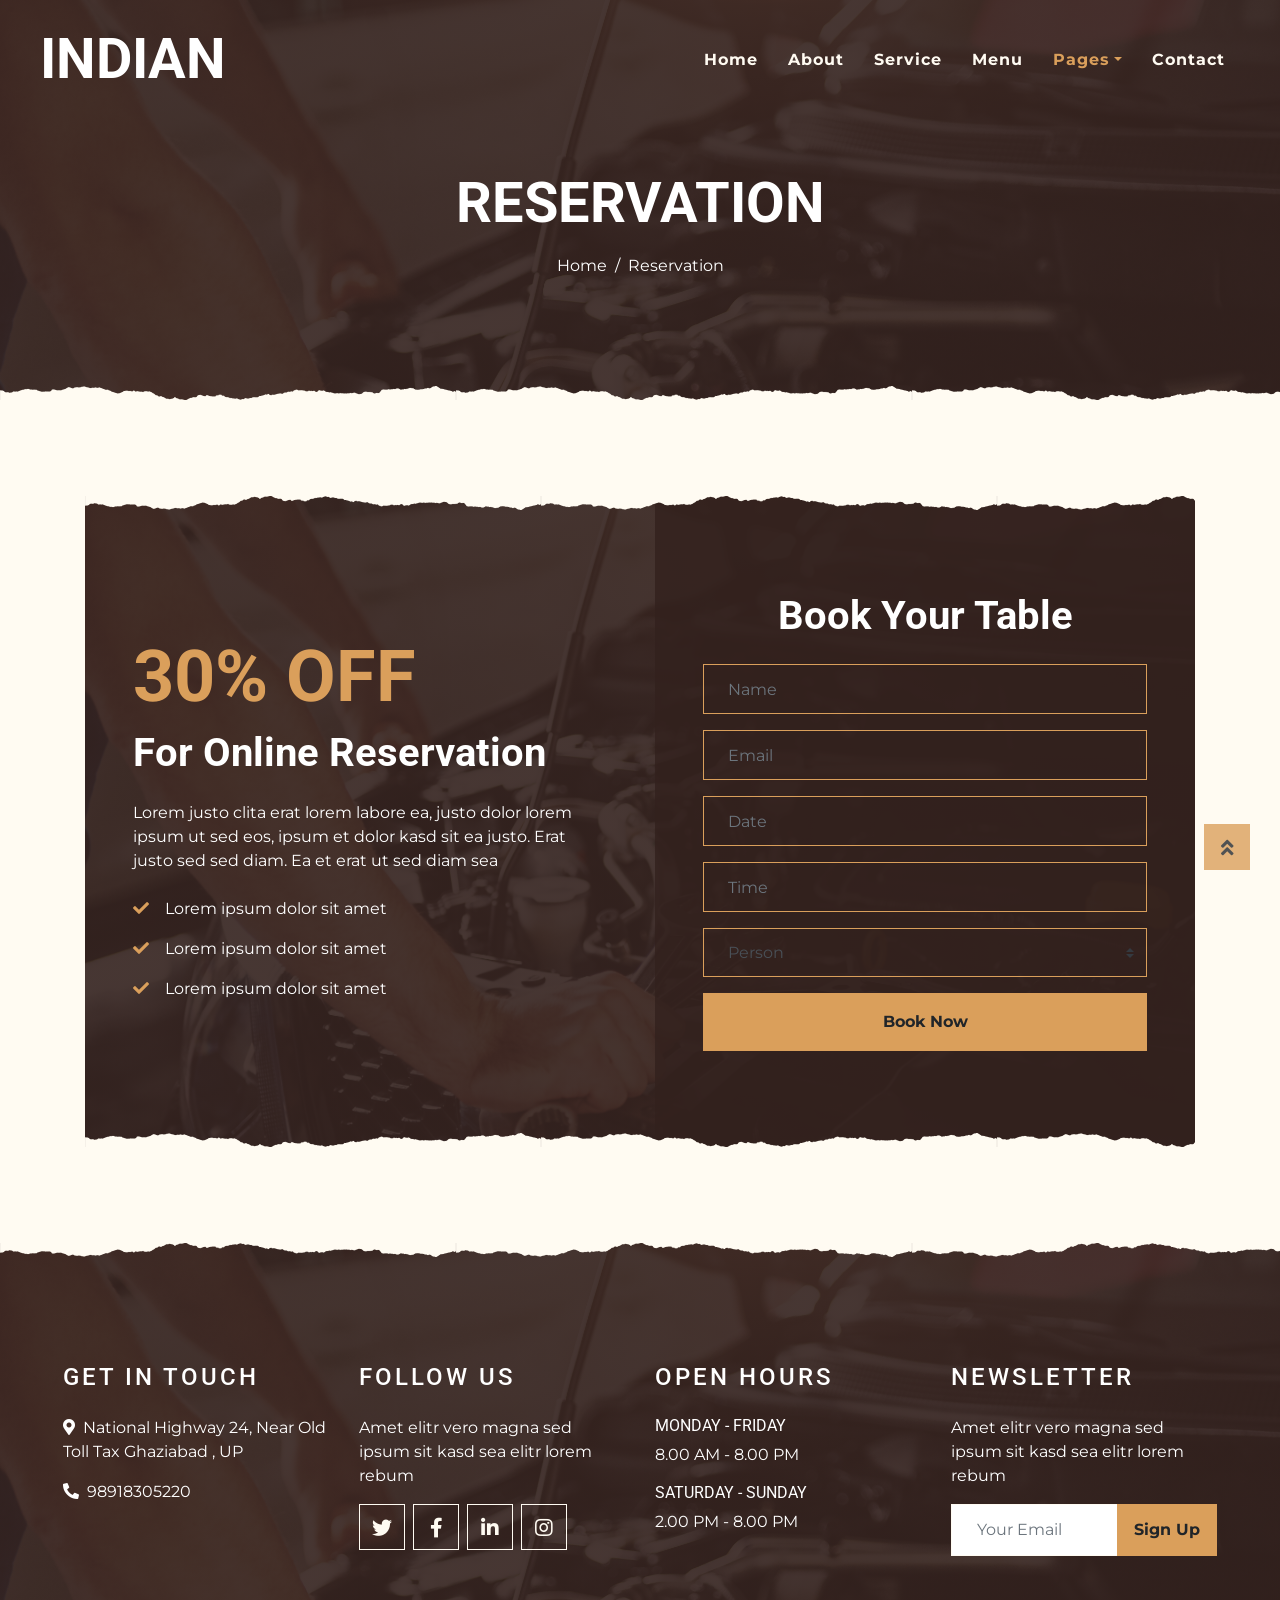
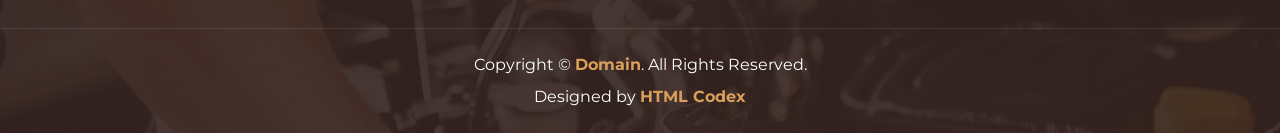
<file: reservation.html>
<!DOCTYPE html>
<html lang="en">

<head>
    <meta charset="utf-8">
    <title>INDIAN - Your Trustable Automobile Partner</title>
    <meta content="width=device-width, initial-scale=1.0" name="viewport">
    <meta content="Free Website Template" name="keywords">
    <meta content="Free Website Template" name="description">

    <!-- Favicon -->
    <link href="img/favicon.ico" rel="icon">

    <!-- Google Font -->
    <link rel="preconnect" href="https://fonts.gstatic.com">
    <link href="https://fonts.googleapis.com/css2?family=Montserrat:wght@200;400&family=Roboto:wght@400;500;700&display=swap" rel="stylesheet"> 

    <!-- Font Awesome -->
    <link href="https://cdnjs.cloudflare.com/ajax/libs/font-awesome/5.10.0/css/all.min.css" rel="stylesheet">

    <!-- Libraries Stylesheet -->
    <link href="lib/owlcarousel/assets/owl.carousel.min.css" rel="stylesheet">
    <link href="lib/tempusdominus/css/tempusdominus-bootstrap-4.min.css" rel="stylesheet" />

    <!-- Customized Bootstrap Stylesheet -->
    <link href="css/style.min.css" rel="stylesheet">
</head>

<body>
    <!-- Navbar Start -->
    <div class="container-fluid p-0 nav-bar">
        <nav class="navbar navbar-expand-lg bg-none navbar-dark py-3">
            <a href="index.html" class="navbar-brand px-lg-4 m-0">
                <h1 class="m-0 display-4 text-uppercase text-white">INDIAN</h1>
            </a>
            <button type="button" class="navbar-toggler" data-toggle="collapse" data-target="#navbarCollapse">
                <span class="navbar-toggler-icon"></span>
            </button>
            <div class="collapse navbar-collapse justify-content-between" id="navbarCollapse">
                <div class="navbar-nav ml-auto p-4">
                    <a href="index.html" class="nav-item nav-link">Home</a>
                    <a href="about.html" class="nav-item nav-link">About</a>
                    <a href="service.html" class="nav-item nav-link">Service</a>
                    <a href="menu.html" class="nav-item nav-link">Menu</a>
                    <div class="nav-item dropdown">
                        <a href="#" class="nav-link dropdown-toggle active" data-toggle="dropdown">Pages</a>
                        <div class="dropdown-menu text-capitalize">
                            <a href="reservation.html" class="dropdown-item active">Reservation</a>
                            <a href="testimonial.html" class="dropdown-item">Testimonial</a>
                        </div>
                    </div>
                    <a href="contact.html" class="nav-item nav-link">Contact</a>
                </div>
            </div>
        </nav>
    </div>
    <!-- Navbar End -->


    <!-- Page Header Start -->
    <div class="container-fluid page-header mb-5 position-relative overlay-bottom">
        <div class="d-flex flex-column align-items-center justify-content-center pt-0 pt-lg-5" style="min-height: 400px">
            <h1 class="display-4 mb-3 mt-0 mt-lg-5 text-white text-uppercase">Reservation</h1>
            <div class="d-inline-flex mb-lg-5">
                <p class="m-0 text-white"><a class="text-white" href="">Home</a></p>
                <p class="m-0 text-white px-2">/</p>
                <p class="m-0 text-white">Reservation</p>
            </div>
        </div>
    </div>
    <!-- Page Header End -->


    <!-- Reservation Start -->
    <div class="container-fluid py-5">
        <div class="container">
            <div class="reservation position-relative overlay-top overlay-bottom">
                <div class="row align-items-center">
                    <div class="col-lg-6 my-5 my-lg-0">
                        <div class="p-5">
                            <div class="mb-4">
                                <h1 class="display-3 text-primary">30% OFF</h1>
                                <h1 class="text-white">For Online Reservation</h1>
                            </div>
                            <p class="text-white">Lorem justo clita erat lorem labore ea, justo dolor lorem ipsum ut sed eos,
                                ipsum et dolor kasd sit ea justo. Erat justo sed sed diam. Ea et erat ut sed diam sea</p>
                            <ul class="list-inline text-white m-0">
                                <li class="py-2"><i class="fa fa-check text-primary mr-3"></i>Lorem ipsum dolor sit amet</li>
                                <li class="py-2"><i class="fa fa-check text-primary mr-3"></i>Lorem ipsum dolor sit amet</li>
                                <li class="py-2"><i class="fa fa-check text-primary mr-3"></i>Lorem ipsum dolor sit amet</li>
                            </ul>
                        </div>
                    </div>
                    <div class="col-lg-6">
                        <div class="text-center p-5" style="background: rgba(51, 33, 29, .8);">
                            <h1 class="text-white mb-4 mt-5">Book Your Table</h1>
                            <form class="mb-5">
                                <div class="form-group">
                                    <input type="text" class="form-control bg-transparent border-primary p-4" placeholder="Name"
                                        required="required" />
                                </div>
                                <div class="form-group">
                                    <input type="email" class="form-control bg-transparent border-primary p-4" placeholder="Email"
                                        required="required" />
                                </div>
                                <div class="form-group">
                                    <div class="date" id="date" data-target-input="nearest">
                                        <input type="text" class="form-control bg-transparent border-primary p-4 datetimepicker-input" placeholder="Date" data-target="#date" data-toggle="datetimepicker"/>
                                    </div>
                                </div>
                                <div class="form-group">
                                    <div class="time" id="time" data-target-input="nearest">
                                        <input type="text" class="form-control bg-transparent border-primary p-4 datetimepicker-input" placeholder="Time" data-target="#time" data-toggle="datetimepicker"/>
                                    </div>
                                </div>
                                <div class="form-group">
                                    <select class="custom-select bg-transparent border-primary px-4" style="height: 49px;">
                                        <option selected>Person</option>
                                        <option value="1">Person 1</option>
                                        <option value="2">Person 2</option>
                                        <option value="3">Person 3</option>
                                        <option value="3">Person 4</option>
                                    </select>
                                </div>
                                
                                <div>
                                    <button class="btn btn-primary btn-block font-weight-bold py-3" type="submit">Book Now</button>
                                </div>
                            </form>
                        </div>
                    </div>
                </div>
            </div>
        </div>
    </div>
    <!-- Reservation End -->


    <!-- Footer Start -->
    <div class="container-fluid footer text-white mt-5 pt-5 px-0 position-relative overlay-top">
        <div class="row mx-0 pt-5 px-sm-3 px-lg-5 mt-4">
            <div class="col-lg-3 col-md-6 mb-5">
                <h4 class="text-white text-uppercase mb-4" style="letter-spacing: 3px;">Get In Touch</h4>
                <p><i class="fa fa-map-marker-alt mr-2"></i>National Highway 24, Near Old Toll Tax
 Ghaziabad , UP</p>
                <p><i class="fa fa-phone-alt mr-2"></i>98918305220</p>
                <!-- <p class="m-0"><i class="fa fa-envelope mr-2"></i>info@example.com</p> -->
            </div>
            <div class="col-lg-3 col-md-6 mb-5">
                <h4 class="text-white text-uppercase mb-4" style="letter-spacing: 3px;">Follow Us</h4>
                <p>Amet elitr vero magna sed ipsum sit kasd sea elitr lorem rebum</p>
                <div class="d-flex justify-content-start">
                    <a class="btn btn-lg btn-outline-light btn-lg-square mr-2" href="#"><i class="fab fa-twitter"></i></a>
                    <a class="btn btn-lg btn-outline-light btn-lg-square mr-2" href="#"><i class="fab fa-facebook-f"></i></a>
                    <a class="btn btn-lg btn-outline-light btn-lg-square mr-2" href="#"><i class="fab fa-linkedin-in"></i></a>
                    <a class="btn btn-lg btn-outline-light btn-lg-square" href="#"><i class="fab fa-instagram"></i></a>
                </div>
            </div>
            <div class="col-lg-3 col-md-6 mb-5">
                <h4 class="text-white text-uppercase mb-4" style="letter-spacing: 3px;">Open Hours</h4>
                <div>
                    <h6 class="text-white text-uppercase">Monday - Friday</h6>
                    <p>8.00 AM - 8.00 PM</p>
                    <h6 class="text-white text-uppercase">Saturday - Sunday</h6>
                    <p>2.00 PM - 8.00 PM</p>
                </div>
            </div>
            <div class="col-lg-3 col-md-6 mb-5">
                <h4 class="text-white text-uppercase mb-4" style="letter-spacing: 3px;">Newsletter</h4>
                <p>Amet elitr vero magna sed ipsum sit kasd sea elitr lorem rebum</p>
                <div class="w-100">
                    <div class="input-group">
                        <input type="text" class="form-control border-light" style="padding: 25px;" placeholder="Your Email">
                        <div class="input-group-append">
                            <button class="btn btn-primary font-weight-bold px-3">Sign Up</button>
                        </div>
                    </div>
                </div>
            </div>
        </div>
        <div class="container-fluid text-center text-white border-top mt-4 py-4 px-sm-3 px-md-5" style="border-color: rgba(256, 256, 256, .1) !important;">
            <p class="mb-2 text-white">Copyright &copy; <a class="font-weight-bold" href="#">Domain</a>. All Rights Reserved.</a></p>
            <p class="m-0 text-white">Designed by <a class="font-weight-bold" href="https://htmlcodex.com">HTML Codex</a></p>
        </div>
    </div>
    <!-- Footer End -->


    <!-- Back to Top -->
    <a href="#" class="btn btn-lg btn-primary btn-lg-square back-to-top"><i class="fa fa-angle-double-up"></i></a>


    <!-- JavaScript Libraries -->
    <script src="https://code.jquery.com/jquery-3.4.1.min.js"></script>
    <script src="https://stackpath.bootstrapcdn.com/bootstrap/4.4.1/js/bootstrap.bundle.min.js"></script>
    <script src="lib/easing/easing.min.js"></script>
    <script src="lib/waypoints/waypoints.min.js"></script>
    <script src="lib/owlcarousel/owl.carousel.min.js"></script>
    <script src="lib/tempusdominus/js/moment.min.js"></script>
    <script src="lib/tempusdominus/js/moment-timezone.min.js"></script>
    <script src="lib/tempusdominus/js/tempusdominus-bootstrap-4.min.js"></script>

    <!-- Contact Javascript File -->
    <script src="mail/jqBootstrapValidation.min.js"></script>
    <script src="mail/contact.js"></script>

    <!-- Template Javascript -->
    <script src="js/main.js"></script>
</body>

</html>
</file>
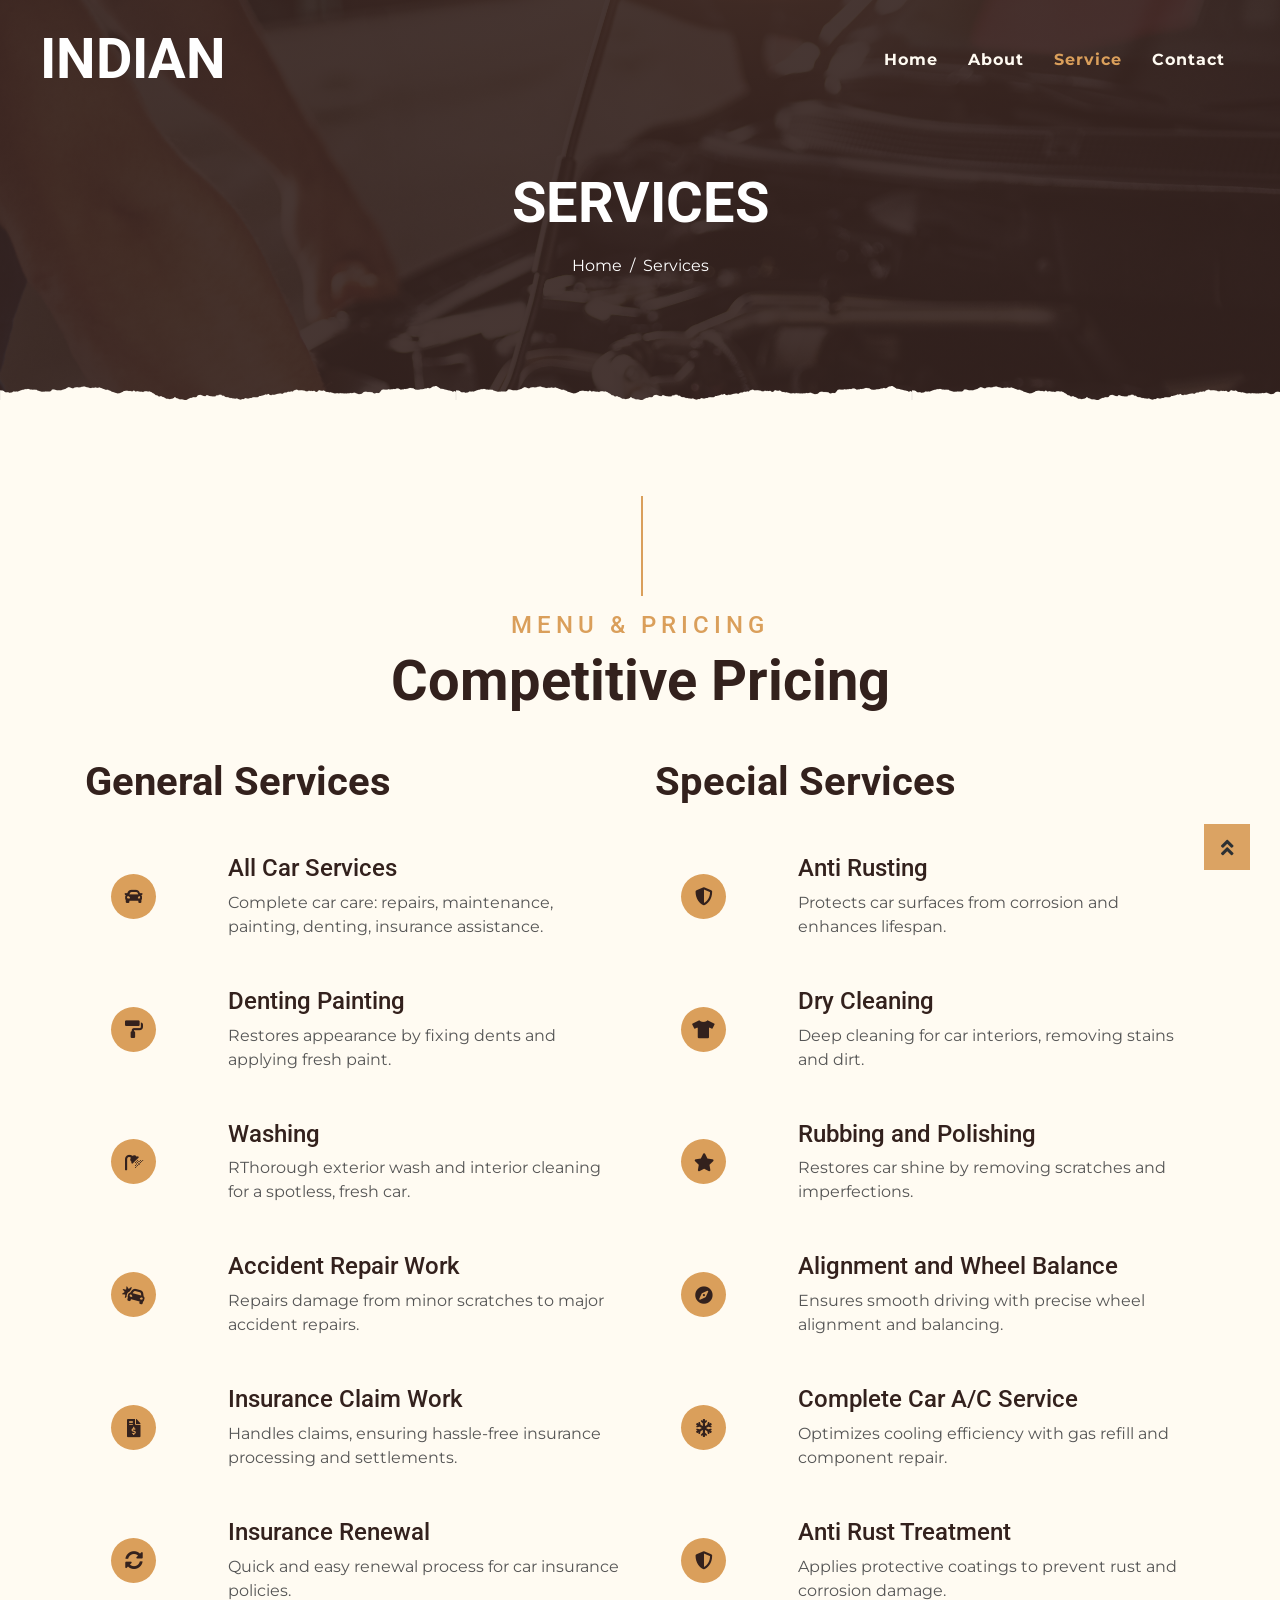
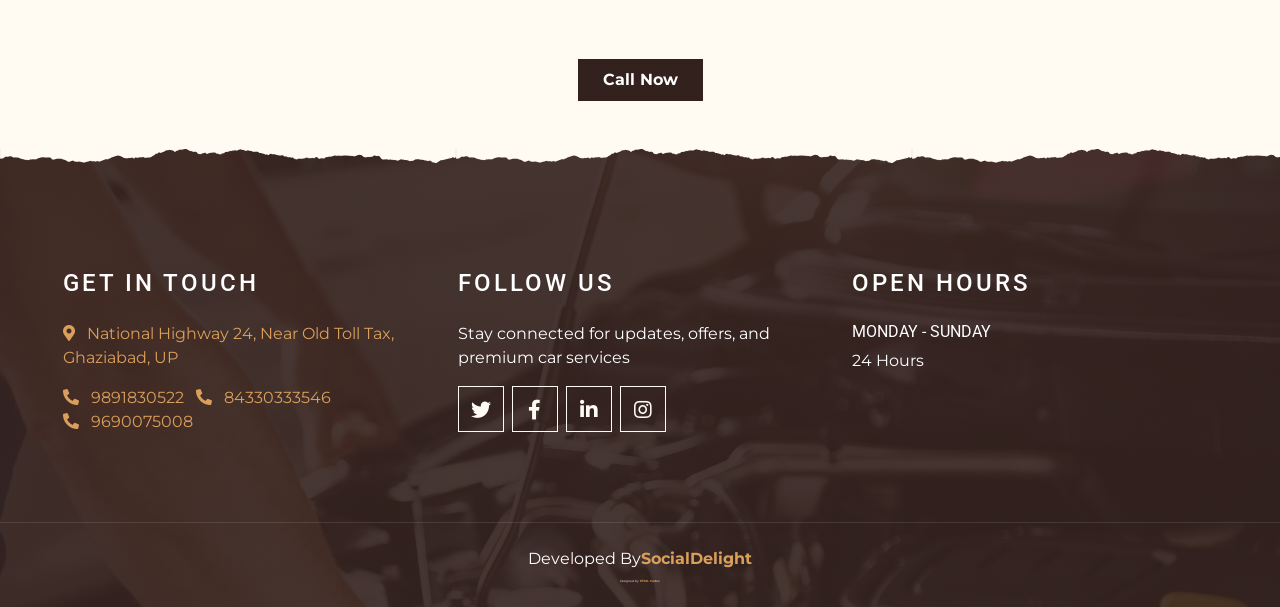
<file: service.html>
<!DOCTYPE html>
<html lang="en">

<head>
    <meta charset="utf-8">
    <title>INDIAN - Your Trustable Automobile Partner</title>
    <meta content="width=device-width, initial-scale=1.0" name="viewport">
    <meta content="Free Website Template" name="keywords">
    <meta content="Free Website Template" name="description">

    <!-- Favicon -->
    <link href="img/favicon.ico" rel="icon">

    <!-- Google Font -->
    <link rel="preconnect" href="https://fonts.gstatic.com">
    <link href="https://fonts.googleapis.com/css2?family=Montserrat:wght@200;400&family=Roboto:wght@400;500;700&display=swap" rel="stylesheet"> 

    <!-- Font Awesome -->
    <link href="https://cdnjs.cloudflare.com/ajax/libs/font-awesome/5.10.0/css/all.min.css" rel="stylesheet">

    <!-- Libraries Stylesheet -->
    <link href="lib/owlcarousel/assets/owl.carousel.min.css" rel="stylesheet">
    <link href="lib/tempusdominus/css/tempusdominus-bootstrap-4.min.css" rel="stylesheet" />

    <!-- Customized Bootstrap Stylesheet -->
    <link href="css/style.min.css" rel="stylesheet">
</head>

<body>
    <!-- Navbar Start -->
    <div class="container-fluid p-0 nav-bar">
        <nav class="navbar navbar-expand-lg bg-none navbar-dark py-3">
            <a href="index.html" class="navbar-brand px-lg-4 m-0">
                <h1 class="m-0 display-4 text-uppercase text-white">INDIAN</h1>
            </a>
            <button type="button" class="navbar-toggler" data-toggle="collapse" data-target="#navbarCollapse">
                <span class="navbar-toggler-icon"></span>
            </button>
            <div class="collapse navbar-collapse justify-content-between" id="navbarCollapse">
                <div class="navbar-nav ml-auto p-4">
                    <a href="index.html" class="nav-item nav-link">Home</a>
                    <a href="about.html" class="nav-item nav-link">About</a>
                    <a href="service.html" class="nav-item nav-link active">Service</a>
                    <!-- <a href="menu.html" class="nav-item nav-link">Menu</a>
                    <div class="nav-item dropdown">
                        <a href="#" class="nav-link dropdown-toggle" data-toggle="dropdown">Pages</a>
                        <div class="dropdown-menu text-capitalize">
                            <a href="reservation.html" class="dropdown-item">Reservation</a>
                            <a href="testimonial.html" class="dropdown-item">Testimonial</a>
                        </div>
                    </div> -->
                    <a href="contact.html" class="nav-item nav-link">Contact</a>
                </div>
            </div>
        </nav>
    </div>
    <!-- Navbar End -->


    <!-- Page Header Start -->
    <div class="container-fluid page-header mb-5 position-relative overlay-bottom">
        <div class="d-flex flex-column align-items-center justify-content-center pt-0 pt-lg-5" style="min-height: 400px">
            <h1 class="display-4 mb-3 mt-0 mt-lg-5 text-white text-uppercase">Services</h1>
            <div class="d-inline-flex mb-lg-5">
                <p class="m-0 text-white"><a class="text-white" href="">Home</a></p>
                <p class="m-0 text-white px-2">/</p>
                <p class="m-0 text-white">Services</p>
            </div>
        </div>
    </div>
    <!-- Page Header End -->


    <!-- Service Start -->
    <div class="container-fluid pt-5"></div>
        



        <div class="container">
            <div class="section-title">
                <h4 class="text-primary text-uppercase" style="letter-spacing: 5px;">Menu & Pricing</h4>
                <h1 class="display-4">Competitive Pricing</h1>
            </div>
            <div class="row">
                <div class="col-lg-6">
                    <h1 class="mb-5">General Services</h1>
                    
                    <div class="row align-items-center mb-5">
                        <div class="col-4 col-sm-3 text-center">
                            <i class="fa fa-car fa-3x service-icon"></i>
                        </div>
                        <div class="col-8 col-sm-9">
                            <h4>All Car Services</h4>
                            <p class="m-0">Complete car care: repairs, maintenance, painting, denting, insurance assistance.</p>
                        </div>
                    </div>
        
                    <div class="row align-items-center mb-5">
                        <div class="col-4 col-sm-3 text-center">
                            <i class="fa fa-paint-roller fa-3x service-icon"></i>
                        </div>
                        <div class="col-8 col-sm-9">
                            <h4>Denting Painting</h4>
                            <p class="m-0">Restores appearance by fixing dents and applying fresh paint.</p>
                        </div>
                    </div>
                    <div class="row align-items-center mb-5">
                        <div class="col-4 col-sm-3 text-center">
                            <i class="fa fa-shower service-icon"></i>
                        </div>
                        <div class="col-8 col-sm-9">
                            <h4>Washing </h4>
                            <p class="m-0">RThorough exterior wash and interior cleaning for a spotless, fresh car.</p>
                        </div>
                    </div>
                    <div class="row align-items-center mb-5">
                        <div class="col-4 col-sm-3 text-center">
                            <i class="fa fa-car-crash fa-3x service-icon"></i>
                        </div>
                        <div class="col-8 col-sm-9">
                            <h4>Accident Repair Work</h4>
                            <p class="m-0">Repairs damage from minor scratches to major accident repairs.</p>
                        </div>
                    </div>
        
                    <div class="row align-items-center mb-5">
                        <div class="col-4 col-sm-3 text-center">
                            <i class="fa fa-file-invoice-dollar fa-3x service-icon"></i>
                        </div>
                        <div class="col-8 col-sm-9">
                            <h4>Insurance Claim Work</h4>
                            <p class="m-0">Handles claims, ensuring hassle-free insurance processing and settlements.</p>
                        </div>
                    </div>
        
                    <div class="row align-items-center mb-5">
                        <div class="col-4 col-sm-3 text-center">
                            <i class="fa fa-sync-alt fa-3x service-icon"></i>
                        </div>
                        <div class="col-8 col-sm-9">
                            <h4>Insurance Renewal</h4>
                            <p class="m-0">Quick and easy renewal process for car insurance policies.</p>
                        </div>
                    </div>
                </div>
        
                <div class="col-lg-6">
                    <h1 class="mb-5">Special Services</h1>
                    
                    <div class="row align-items-center mb-5">
                        <div class="col-4 col-sm-3 text-center">
                            <i class="fa fa-shield-alt fa-3x service-icon"></i>
                        </div>
                        <div class="col-8 col-sm-9">
                            <h4>Anti Rusting</h4>
                            <p class="m-0">Protects car surfaces from corrosion and enhances lifespan.</p>
                        </div>
                    </div>
        
                    <div class="row align-items-center mb-5">
                        <div class="col-4 col-sm-3 text-center">
                            <i class="fa fa-tshirt fa-3x service-icon"></i>
                        </div>
                        <div class="col-8 col-sm-9">
                            <h4>Dry Cleaning</h4>
                            <p class="m-0">Deep cleaning for car interiors, removing stains and dirt.</p>
                        </div>
                    </div>
        
                    <div class="row align-items-center mb-5">
                        <div class="col-4 col-sm-3 text-center">
                            <i class="fa fa-star fa-3x service-icon"></i>
                        </div>
                        <div class="col-8 col-sm-9">
                            <h4>Rubbing and Polishing</h4>
                            <p class="m-0">Restores car shine by removing scratches and imperfections.</p>
                        </div>
                    </div>
        
                    <div class="row align-items-center mb-5">
                        <div class="col-4 col-sm-3 text-center">
                            <i class="fa fa-compass fa-3x service-icon"></i>
                        </div>
                        <div class="col-8 col-sm-9">
                            <h4>Alignment and Wheel Balance</h4>
                            <p class="m-0">Ensures smooth driving with precise wheel alignment and balancing.</p>
                        </div>
                    </div>
        
                    <div class="row align-items-center mb-5">
                        <div class="col-4 col-sm-3 text-center">
                            <i class="fa fa-snowflake fa-3x service-icon"></i>
                        </div>
                        <div class="col-8 col-sm-9">
                            <h4>Complete Car A/C Service</h4>
                            <p class="m-0">Optimizes cooling efficiency with gas refill and component repair.</p>
                        </div>
                    </div>
        
                    <div class="row align-items-center mb-5">
                        <div class="col-4 col-sm-3 text-center">
                            <i class="fa fa-shield-alt service-icon"></i>
                        </div>
                        <div class="col-8 col-sm-9">
                            <h4>Anti Rust Treatment</h4>
                            <p class="m-0">Applies protective coatings to prevent rust and corrosion damage.</p>
                        </div>
                    </div>
                </div>
            </div>
        </div>
        
    </div>
    <!-- Service End -->
     <div class="d-flex justify-content-center" style="min-width: 90%;">
        <a href="tel:9891830522" class="btn btn-secondary font-weight-bold py-2 px-4 mt-2">Call Now</a>
     </div>

    <!-- Footer Start -->
    <div class="container-fluid footer text-white mt-5 pt-5 px-0 position-relative overlay-top">
        <div class="row mx-0 pt-5 px-sm-3 px-lg-5 mt-4 justify-content-between">
            <div class="col-lg-4 col-md-6 mb-5">
                <h4 class="text-white text-uppercase mb-4" style="letter-spacing: 3px;">Get In Touch</h4>
                <p>
                    <a href="https://maps.app.goo.gl/JgSpMTa3kchjTQk89" target="_blank" class="text-decoration-none">
                        <i class="fa fa-map-marker-alt mr-2 text-primary"></i> 
                        National Highway 24, Near Old Toll Tax, Ghaziabad, UP
                    </a>
                </p>
                <p>
                    <ul class="list-inline">
                        <li class="list-inline-item">
                            <a href="tel:9891830522" class="text-decoration-none">
                                <i class="fa fa-phone-alt text-primary mr-2"></i> 9891830522
                            </a>
                        </li>
                        <li class="list-inline-item">
                            <a href="tel:84330333546" class="text-decoration-none">
                                <i class="fa fa-phone-alt text-primary mr-2"></i> 84330333546
                            </a>
                        </li>
                        <li class="list-inline-item">
                            <a href="tel:9690075008" class="text-decoration-none">
                                <i class="fa fa-phone-alt text-primary mr-2"></i> 9690075008
                            </a>
                        </li>
                    </ul>
                </p>
                
                <!-- <p class="m-0"><i class="fa fa-envelope mr-2"></i>info@example.com</p> -->
            </div>
            <div class="col-lg-4 col-md-6 mb-5">
                <h4 class="text-white text-uppercase mb-4" style="letter-spacing: 3px;">Follow Us</h4>
                <p>Stay connected for updates, offers, and premium car services    </p>
                <div class="d-flex justify-content-start">
                    <a class="btn btn-lg btn-outline-light btn-lg-square mr-2" href="#"><i class="fab fa-twitter"></i></a>
                    <a class="btn btn-lg btn-outline-light btn-lg-square mr-2" href="#"><i class="fab fa-facebook-f"></i></a>
                    <a class="btn btn-lg btn-outline-light btn-lg-square mr-2" href="#"><i class="fab fa-linkedin-in"></i></a>
                    <a class="btn btn-lg btn-outline-light btn-lg-square" href="#"><i class="fab fa-instagram"></i></a>
                </div>
            </div>
            <div class="col-lg-4 col-md-6 mb-5">
                <h4 class="text-white text-uppercase mb-4" style="letter-spacing: 3px;">Open Hours</h4>
                <div>
                    <h6 class="text-white text-uppercase">Monday - Sunday</h6>
                    <p>24 Hours</p>
                     
                </div>
            </div>
           
        </div>
        <div class="container-fluid text-center text-white border-top mt-4 py-4 px-sm-3 px-md-5" style="border-color: rgba(256, 256, 256, .1) !important;">
            <p class="mb-2 text-white">Developed By<a class="font-weight-bold" href="https://www.socialdelight.in/">SocialDelight</a></a></p>
            <p class="m-0 text-white" style="font-size: 3px;">Designed by <a class="font-weight-bold" href="https://htmlcodex.com">HTML Codex</a></p>
        </div>
    </div>
    <!-- Footer End -->


    <!-- Back to Top -->
    <a href="#" class="btn btn-lg btn-primary btn-lg-square back-to-top"><i class="fa fa-angle-double-up"></i></a>


    <!-- JavaScript Libraries -->
    <script src="https://code.jquery.com/jquery-3.4.1.min.js"></script>
    <script src="https://stackpath.bootstrapcdn.com/bootstrap/4.4.1/js/bootstrap.bundle.min.js"></script>
    <script src="lib/easing/easing.min.js"></script>
    <script src="lib/waypoints/waypoints.min.js"></script>
    <script src="lib/owlcarousel/owl.carousel.min.js"></script>
    <script src="lib/tempusdominus/js/moment.min.js"></script>
    <script src="lib/tempusdominus/js/moment-timezone.min.js"></script>
    <script src="lib/tempusdominus/js/tempusdominus-bootstrap-4.min.js"></script>

    <!-- Contact Javascript File -->
    <script src="mail/jqBootstrapValidation.min.js"></script>
    <script src="mail/contact.js"></script>

    <!-- Template Javascript -->
    <script src="js/main.js"></script>
</body>

</html>
</file>
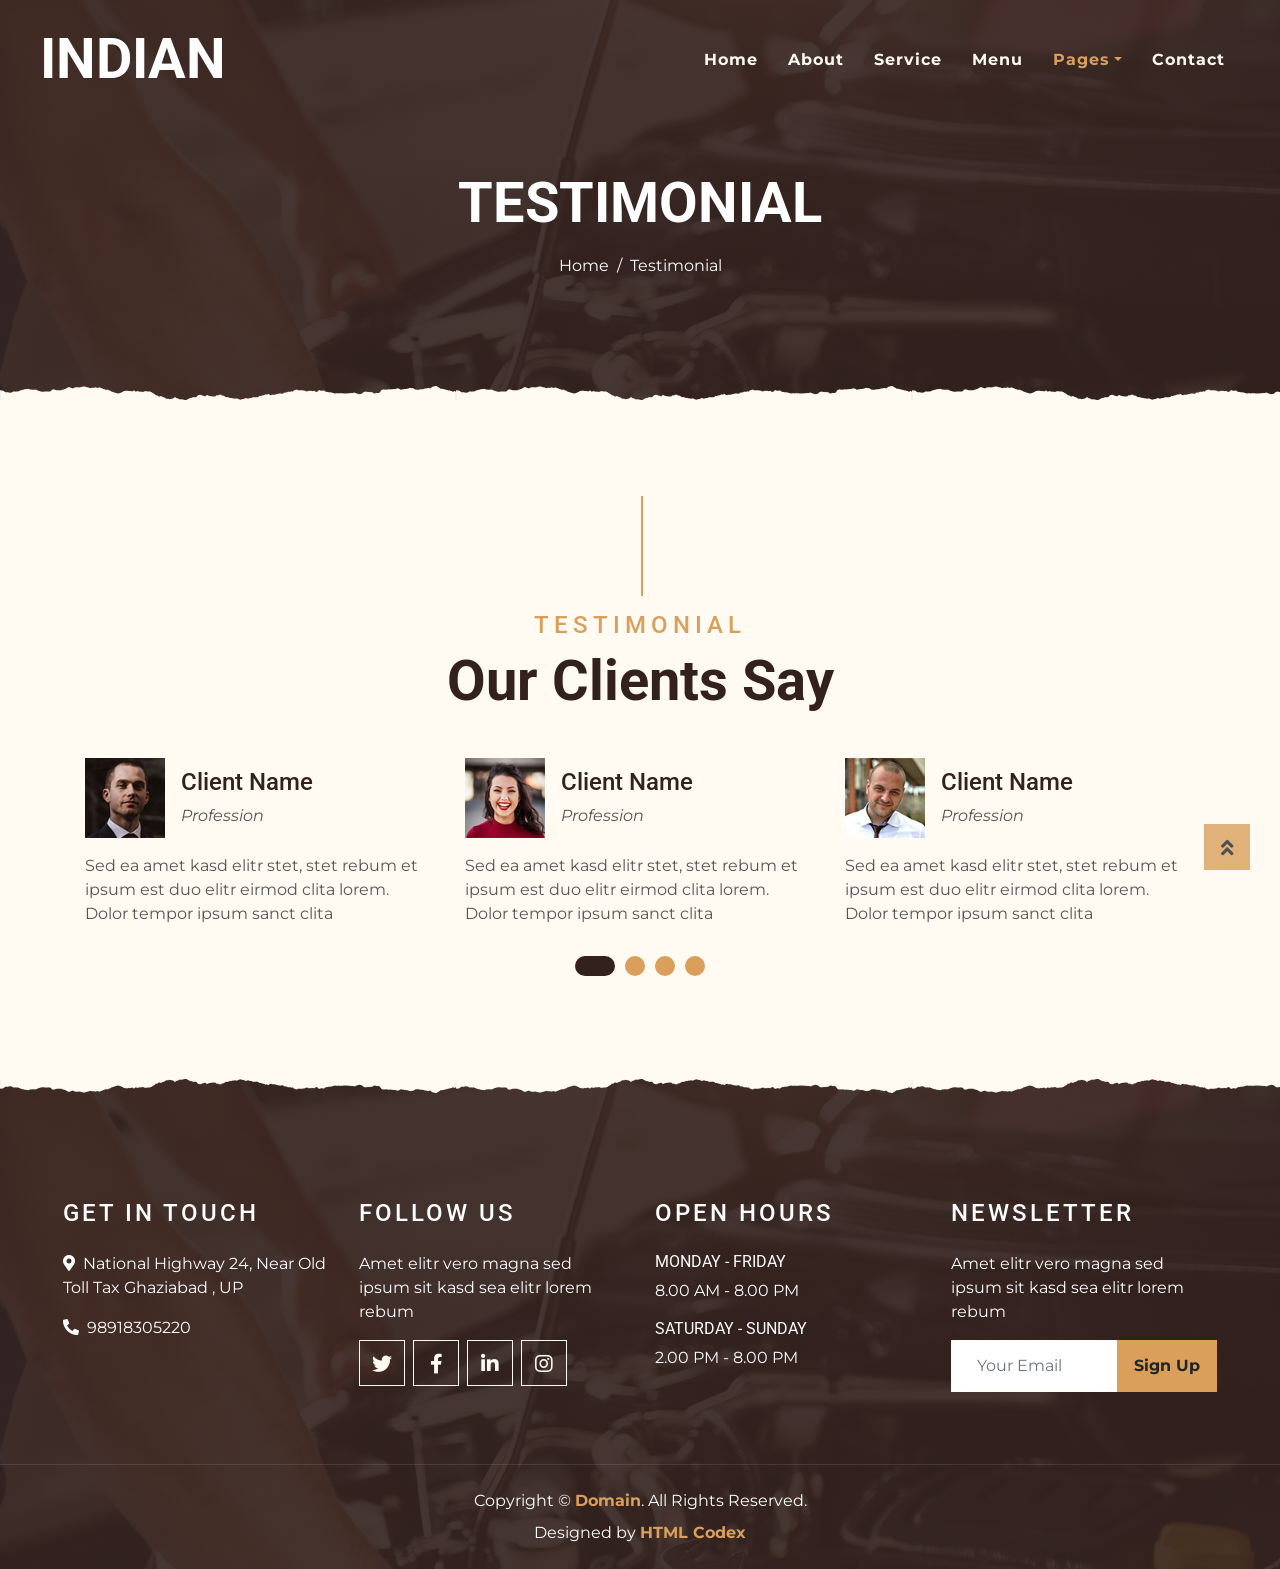
<file: testimonial.html>
<!DOCTYPE html>
<html lang="en">

<head>
    <meta charset="utf-8">
    <title>INDIAN - Your Trustable Automobile Partner</title>
    <meta content="width=device-width, initial-scale=1.0" name="viewport">
    <meta content="Free Website Template" name="keywords">
    <meta content="Free Website Template" name="description">

    <!-- Favicon -->
    <link href="img/favicon.ico" rel="icon">

    <!-- Google Font -->
    <link rel="preconnect" href="https://fonts.gstatic.com">
    <link href="https://fonts.googleapis.com/css2?family=Montserrat:wght@200;400&family=Roboto:wght@400;500;700&display=swap" rel="stylesheet"> 

    <!-- Font Awesome -->
    <link href="https://cdnjs.cloudflare.com/ajax/libs/font-awesome/5.10.0/css/all.min.css" rel="stylesheet">

    <!-- Libraries Stylesheet -->
    <link href="lib/owlcarousel/assets/owl.carousel.min.css" rel="stylesheet">
    <link href="lib/tempusdominus/css/tempusdominus-bootstrap-4.min.css" rel="stylesheet" />

    <!-- Customized Bootstrap Stylesheet -->
    <link href="css/style.min.css" rel="stylesheet">
</head>

<body>
    <!-- Navbar Start -->
    <div class="container-fluid p-0 nav-bar">
        <nav class="navbar navbar-expand-lg bg-none navbar-dark py-3">
            <a href="index.html" class="navbar-brand px-lg-4 m-0">
                <h1 class="m-0 display-4 text-uppercase text-white">INDIAN</h1>
            </a>
            <button type="button" class="navbar-toggler" data-toggle="collapse" data-target="#navbarCollapse">
                <span class="navbar-toggler-icon"></span>
            </button>
            <div class="collapse navbar-collapse justify-content-between" id="navbarCollapse">
                <div class="navbar-nav ml-auto p-4">
                    <a href="index.html" class="nav-item nav-link">Home</a>
                    <a href="about.html" class="nav-item nav-link">About</a>
                    <a href="service.html" class="nav-item nav-link">Service</a>
                    <a href="menu.html" class="nav-item nav-link">Menu</a>
                    <div class="nav-item dropdown">
                        <a href="#" class="nav-link dropdown-toggle active" data-toggle="dropdown">Pages</a>
                        <div class="dropdown-menu text-capitalize">
                            <a href="reservation.html" class="dropdown-item">Reservation</a>
                            <a href="testimonial.html" class="dropdown-item active">Testimonial</a>
                        </div>
                    </div>
                    <a href="contact.html" class="nav-item nav-link">Contact</a>
                </div>
            </div>
        </nav>
    </div>
    <!-- Navbar End -->


    <!-- Page Header Start -->
    <div class="container-fluid page-header mb-5 position-relative overlay-bottom">
        <div class="d-flex flex-column align-items-center justify-content-center pt-0 pt-lg-5" style="min-height: 400px">
            <h1 class="display-4 mb-3 mt-0 mt-lg-5 text-white text-uppercase">Testimonial</h1>
            <div class="d-inline-flex mb-lg-5">
                <p class="m-0 text-white"><a class="text-white" href="">Home</a></p>
                <p class="m-0 text-white px-2">/</p>
                <p class="m-0 text-white">Testimonial</p>
            </div>
        </div>
    </div>
    <!-- Page Header End -->


    <!-- Testimonial Start -->
    <div class="container-fluid py-5">
        <div class="container">
            <div class="section-title">
                <h4 class="text-primary text-uppercase" style="letter-spacing: 5px;">Testimonial</h4>
                <h1 class="display-4">Our Clients Say</h1>
            </div>
            <div class="owl-carousel testimonial-carousel">
                <div class="testimonial-item">
                    <div class="d-flex align-items-center mb-3">
                        <img class="img-fluid" src="img/testimonial-1.jpg" alt="">
                        <div class="ml-3">
                            <h4>Client Name</h4>
                            <i>Profession</i>
                        </div>
                    </div>
                    <p class="m-0">Sed ea amet kasd elitr stet, stet rebum et ipsum est duo elitr eirmod clita lorem. Dolor tempor ipsum sanct clita</p>
                </div>
                <div class="testimonial-item">
                    <div class="d-flex align-items-center mb-3">
                        <img class="img-fluid" src="img/testimonial-2.jpg" alt="">
                        <div class="ml-3">
                            <h4>Client Name</h4>
                            <i>Profession</i>
                        </div>
                    </div>
                    <p class="m-0">Sed ea amet kasd elitr stet, stet rebum et ipsum est duo elitr eirmod clita lorem. Dolor tempor ipsum sanct clita</p>
                </div>
                <div class="testimonial-item">
                    <div class="d-flex align-items-center mb-3">
                        <img class="img-fluid" src="img/testimonial-3.jpg" alt="">
                        <div class="ml-3">
                            <h4>Client Name</h4>
                            <i>Profession</i>
                        </div>
                    </div>
                    <p class="m-0">Sed ea amet kasd elitr stet, stet rebum et ipsum est duo elitr eirmod clita lorem. Dolor tempor ipsum sanct clita</p>
                </div>
                <div class="testimonial-item">
                    <div class="d-flex align-items-center mb-3">
                        <img class="img-fluid" src="img/testimonial-4.jpg" alt="">
                        <div class="ml-3">
                            <h4>Client Name</h4>
                            <i>Profession</i>
                        </div>
                    </div>
                    <p class="m-0">Sed ea amet kasd elitr stet, stet rebum et ipsum est duo elitr eirmod clita lorem. Dolor tempor ipsum sanct clita</p>
                </div>
            </div>
        </div>
    </div>
    <!-- Testimonial End -->


    <!-- Footer Start -->
    <div class="container-fluid footer text-white mt-5 pt-5 px-0 position-relative overlay-top">
        <div class="row mx-0 pt-5 px-sm-3 px-lg-5 mt-4">
            <div class="col-lg-3 col-md-6 mb-5">
                <h4 class="text-white text-uppercase mb-4" style="letter-spacing: 3px;">Get In Touch</h4>
                <p><i class="fa fa-map-marker-alt mr-2"></i>National Highway 24, Near Old Toll Tax
 Ghaziabad , UP</p>
                <p><i class="fa fa-phone-alt mr-2"></i>98918305220</p>
                <!-- <p class="m-0"><i class="fa fa-envelope mr-2"></i>info@example.com</p> -->
            </div>
            <div class="col-lg-3 col-md-6 mb-5">
                <h4 class="text-white text-uppercase mb-4" style="letter-spacing: 3px;">Follow Us</h4>
                <p>Amet elitr vero magna sed ipsum sit kasd sea elitr lorem rebum</p>
                <div class="d-flex justify-content-start">
                    <a class="btn btn-lg btn-outline-light btn-lg-square mr-2" href="#"><i class="fab fa-twitter"></i></a>
                    <a class="btn btn-lg btn-outline-light btn-lg-square mr-2" href="#"><i class="fab fa-facebook-f"></i></a>
                    <a class="btn btn-lg btn-outline-light btn-lg-square mr-2" href="#"><i class="fab fa-linkedin-in"></i></a>
                    <a class="btn btn-lg btn-outline-light btn-lg-square" href="#"><i class="fab fa-instagram"></i></a>
                </div>
            </div>
            <div class="col-lg-3 col-md-6 mb-5">
                <h4 class="text-white text-uppercase mb-4" style="letter-spacing: 3px;">Open Hours</h4>
                <div>
                    <h6 class="text-white text-uppercase">Monday - Friday</h6>
                    <p>8.00 AM - 8.00 PM</p>
                    <h6 class="text-white text-uppercase">Saturday - Sunday</h6>
                    <p>2.00 PM - 8.00 PM</p>
                </div>
            </div>
            <div class="col-lg-3 col-md-6 mb-5">
                <h4 class="text-white text-uppercase mb-4" style="letter-spacing: 3px;">Newsletter</h4>
                <p>Amet elitr vero magna sed ipsum sit kasd sea elitr lorem rebum</p>
                <div class="w-100">
                    <div class="input-group">
                        <input type="text" class="form-control border-light" style="padding: 25px;" placeholder="Your Email">
                        <div class="input-group-append">
                            <button class="btn btn-primary font-weight-bold px-3">Sign Up</button>
                        </div>
                    </div>
                </div>
            </div>
        </div>
        <div class="container-fluid text-center text-white border-top mt-4 py-4 px-sm-3 px-md-5" style="border-color: rgba(256, 256, 256, .1) !important;">
            <p class="mb-2 text-white">Copyright &copy; <a class="font-weight-bold" href="#">Domain</a>. All Rights Reserved.</a></p>
            <p class="m-0 text-white">Designed by <a class="font-weight-bold" href="https://htmlcodex.com">HTML Codex</a></p>
        </div>
    </div>
    <!-- Footer End -->


    <!-- Back to Top -->
    <a href="#" class="btn btn-lg btn-primary btn-lg-square back-to-top"><i class="fa fa-angle-double-up"></i></a>


    <!-- JavaScript Libraries -->
    <script src="https://code.jquery.com/jquery-3.4.1.min.js"></script>
    <script src="https://stackpath.bootstrapcdn.com/bootstrap/4.4.1/js/bootstrap.bundle.min.js"></script>
    <script src="lib/easing/easing.min.js"></script>
    <script src="lib/waypoints/waypoints.min.js"></script>
    <script src="lib/owlcarousel/owl.carousel.min.js"></script>
    <script src="lib/tempusdominus/js/moment.min.js"></script>
    <script src="lib/tempusdominus/js/moment-timezone.min.js"></script>
    <script src="lib/tempusdominus/js/tempusdominus-bootstrap-4.min.js"></script>

    <!-- Contact Javascript File -->
    <script src="mail/jqBootstrapValidation.min.js"></script>
    <script src="mail/contact.js"></script>

    <!-- Template Javascript -->
    <script src="js/main.js"></script>
</body>

</html>
</file>
